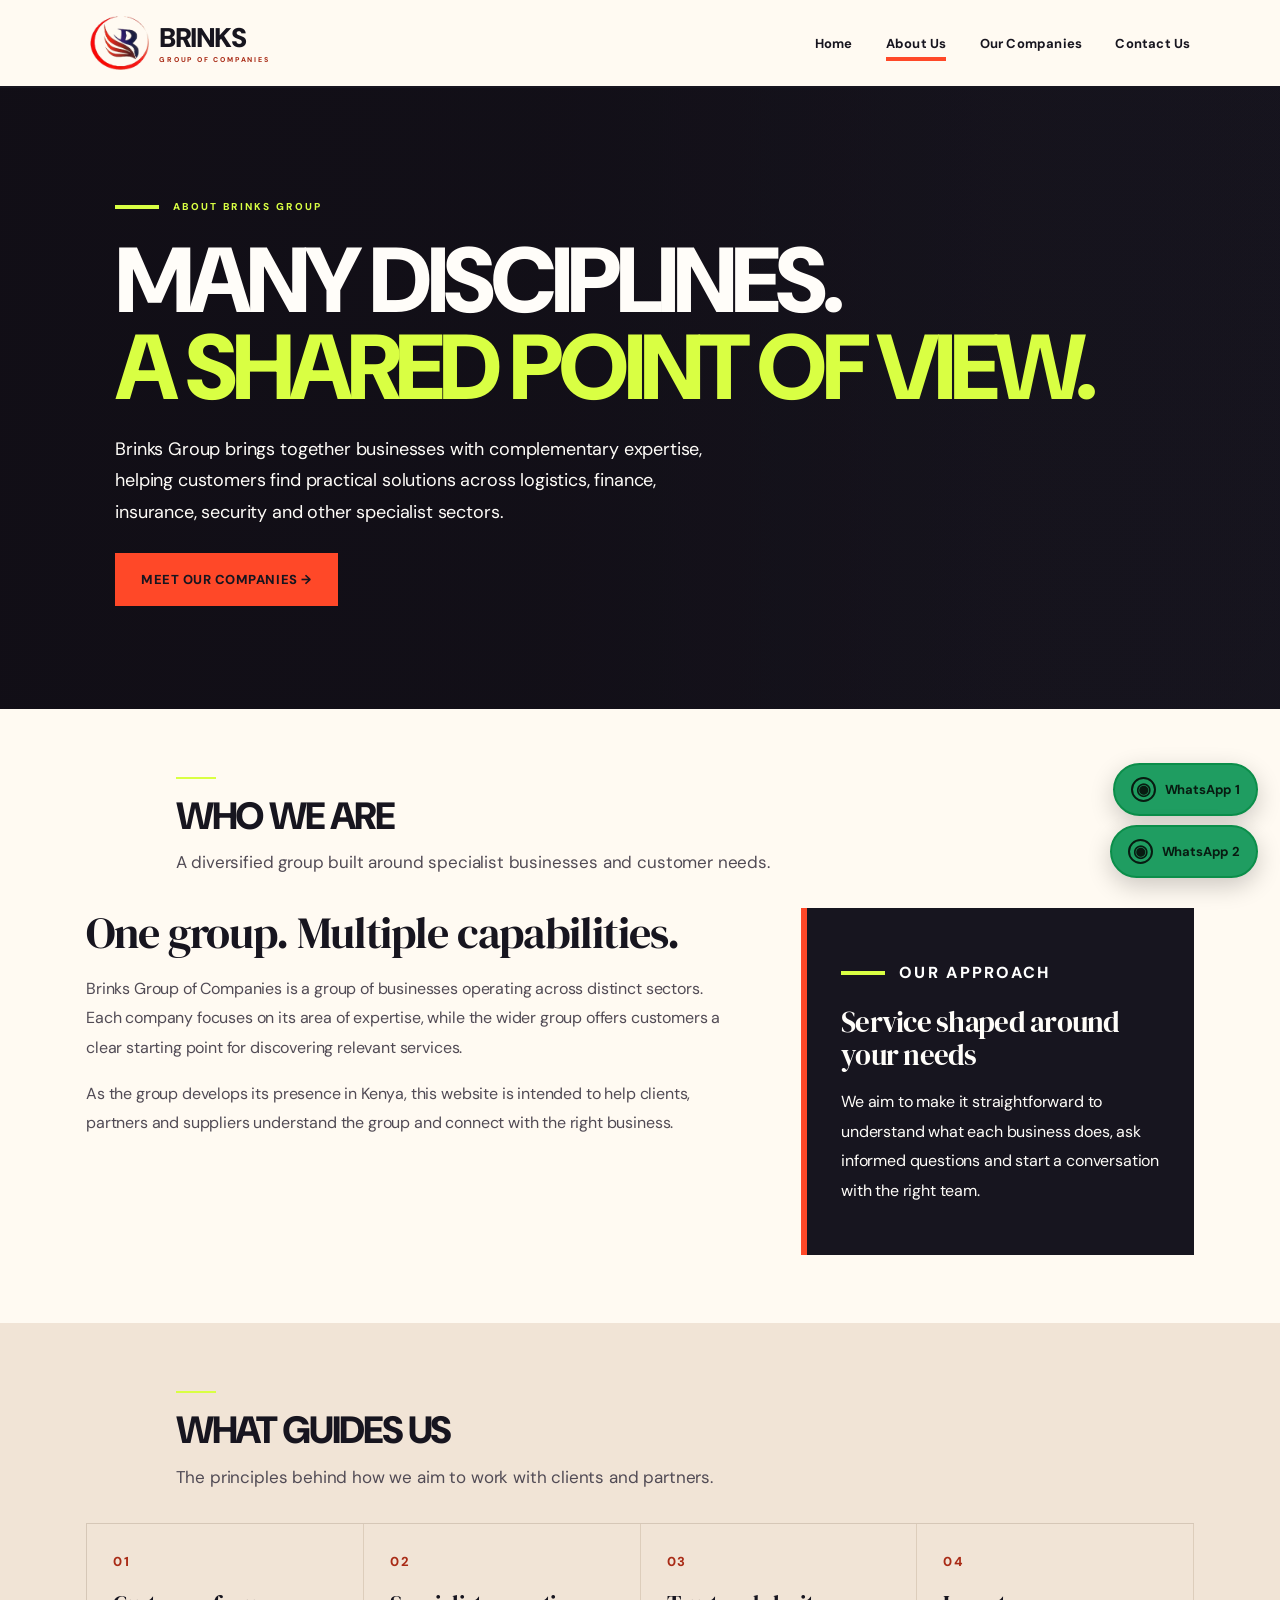
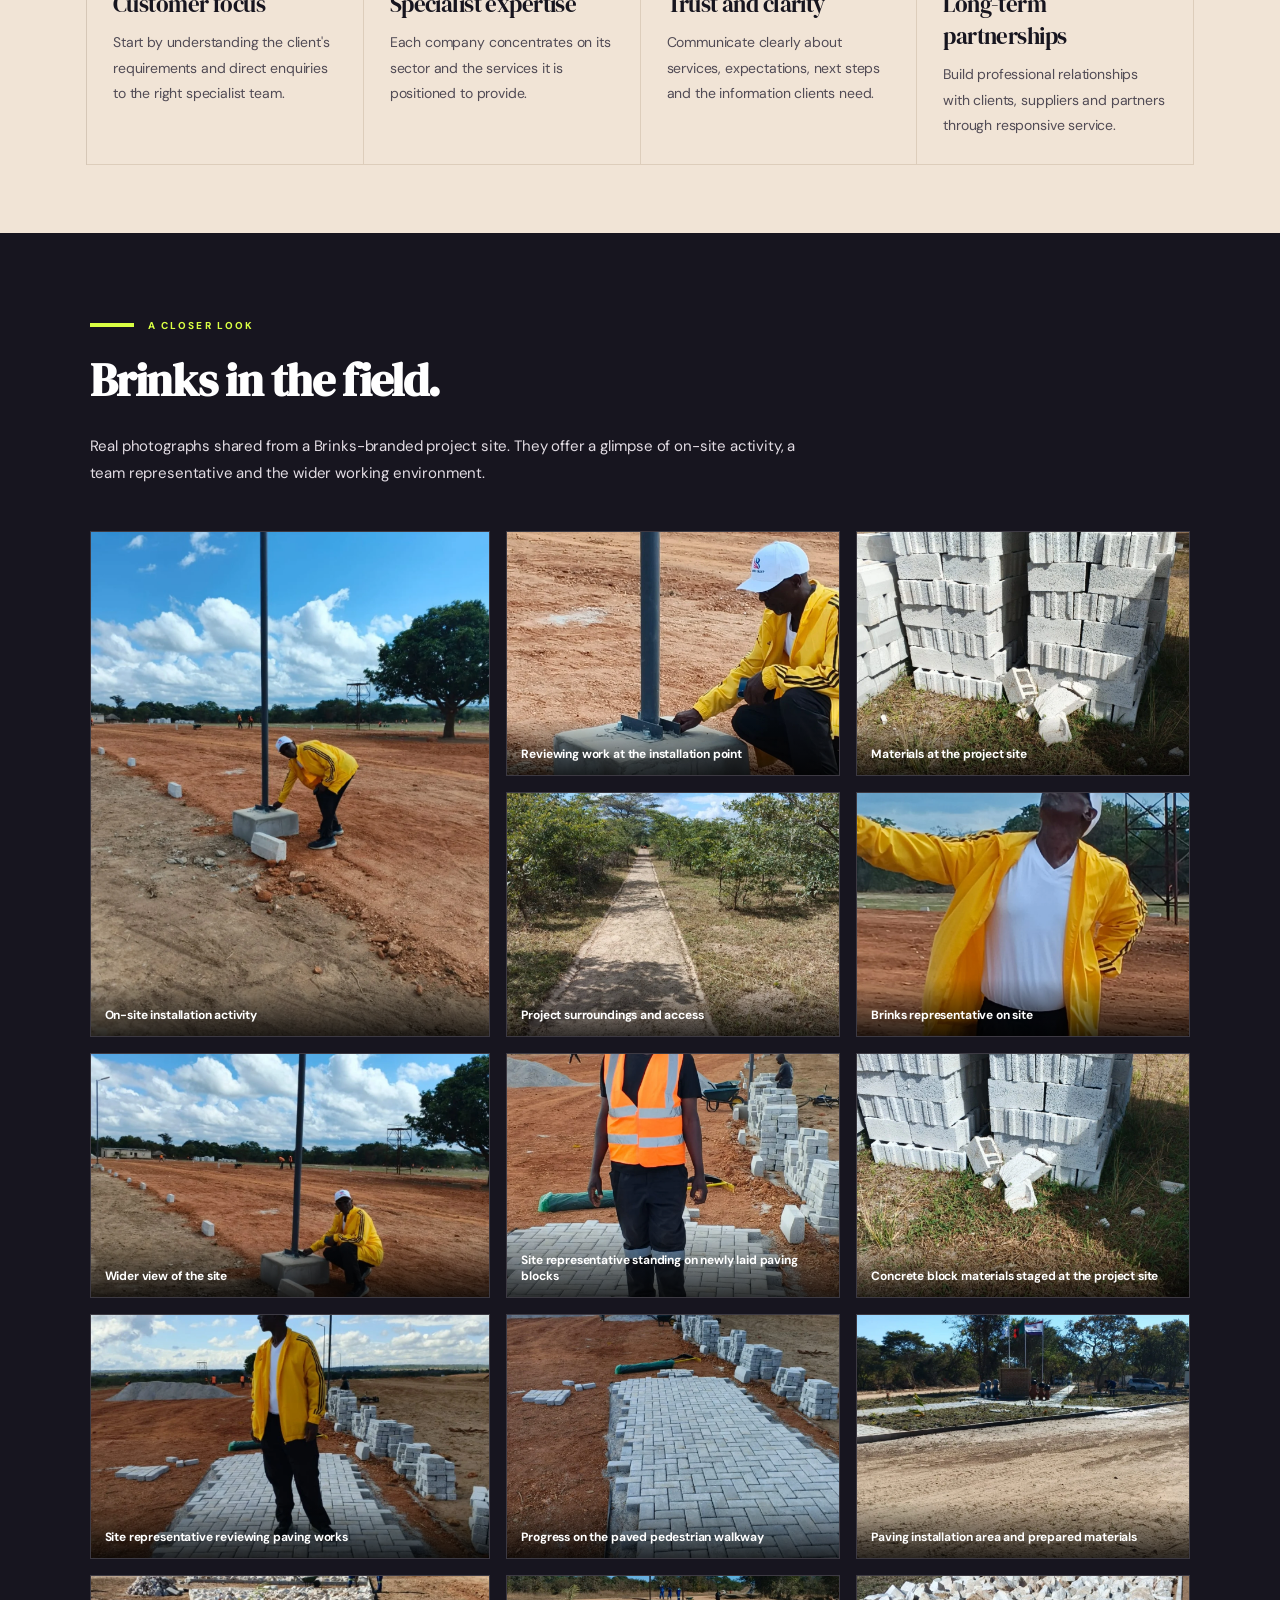
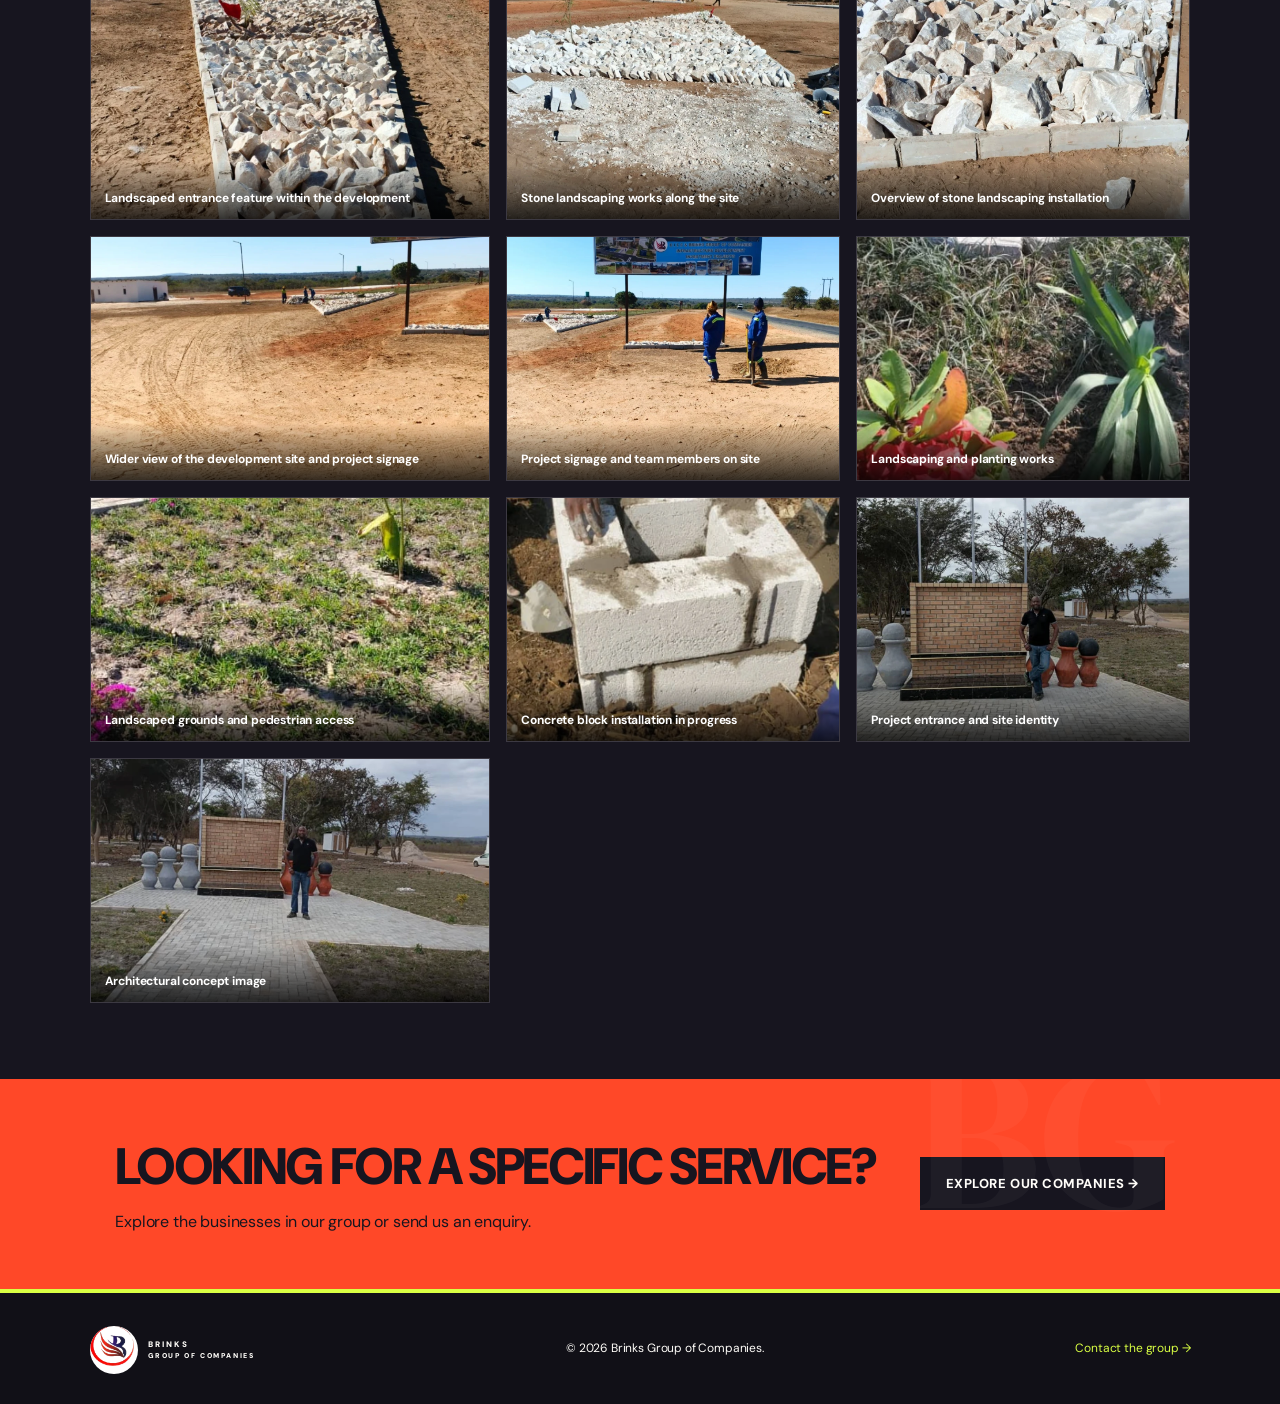
<file: about.html>
<!doctype html>
<html lang="en">
<head><meta charset="utf-8"><meta name="viewport" content="width=device-width,initial-scale=1"><meta name="description" content="Learn about Brinks Group of Companies, our diversified businesses and our commitment to practical, customer-focused service."><title>About Us | Brinks Group</title><link rel="preconnect" href="https://fonts.googleapis.com"><link rel="preconnect" href="https://fonts.gstatic.com" crossorigin><link href="https://fonts.googleapis.com/css2?family=DM+Sans:wght@400;500;600;700&family=DM+Serif+Display:ital@0;1&display=swap" rel="stylesheet"><link rel="icon" type="image/png" href="assets/brinks-logo.png"><link rel="stylesheet" href="styles.css"></head>
<body>
<header class="site-header"><a class="brand" href="index.html" aria-label="Brinks Group home"><img class="brand-logo" src="assets/brinks-logo.png" alt="Brinks Group logo"><span class="brand-copy"><span class="brand-main">BRINKS</span><span class="brand-sub">GROUP OF COMPANIES</span></span></a><button class="menu-toggle" aria-label="Open navigation" aria-expanded="false">☰</button><nav class="main-nav"><a href="index.html">Home</a><a class="active" href="about.html">About Us</a><a href="companies.html">Our Companies</a><a href="contact.html">Contact Us</a></nav></header>
<main class="page-main">
<section class="hero"><div class="hero-overlay"></div><div class="hero-content"><p class="eyebrow"><span></span> ABOUT BRINKS GROUP</p><h1>Many disciplines.<br><em>A shared point of view.</em></h1><p class="hero-copy">Brinks Group brings together businesses with complementary expertise, helping customers find practical solutions across logistics, finance, insurance, security and other specialist sectors.</p><a class="button" href="companies.html">Meet our companies →</a></div></section>
<section class="content-section"><div class="content-wrap"><div class="section-heading"><span class="gold-rule"></span><h2>Who we are</h2><p>A diversified group built around specialist businesses and customer needs.</p></div><div class="intro-grid"><div><h3>One group. Multiple capabilities.</h3><p>Brinks Group of Companies is a group of businesses operating across distinct sectors. Each company focuses on its area of expertise, while the wider group offers customers a clear starting point for discovering relevant services.</p><p>As the group develops its presence in Kenya, this website is intended to help clients, partners and suppliers understand the group and connect with the right business.</p></div><aside class="highlight-panel"><p class="eyebrow"><span></span> OUR APPROACH</p><h3>Service shaped around your needs</h3><p>We aim to make it straightforward to understand what each business does, ask informed questions and start a conversation with the right team.</p></aside></div></div></section>
<section class="content-section soft-section"><div class="content-wrap"><div class="section-heading"><span class="gold-rule"></span><h2>What guides us</h2><p>The principles behind how we aim to work with clients and partners.</p></div><div class="values-grid"><article class="value-card"><span class="value-number">01</span><h3>Customer focus</h3><p>Start by understanding the client's requirements and direct enquiries to the right specialist team.</p></article><article class="value-card"><span class="value-number">02</span><h3>Specialist expertise</h3><p>Each company concentrates on its sector and the services it is positioned to provide.</p></article><article class="value-card"><span class="value-number">03</span><h3>Trust and clarity</h3><p>Communicate clearly about services, expectations, next steps and the information clients need.</p></article><article class="value-card"><span class="value-number">04</span><h3>Long-term partnerships</h3><p>Build professional relationships with clients, suppliers and partners through responsive service.</p></article></div></div></section>

<section class="fieldwork-section fieldwork-about" id="field-work"><div class="fieldwork-inner"><div class="fieldwork-intro"><p class="eyebrow dark-eyebrow"><span></span> A CLOSER LOOK</p><h2>Brinks in the field.</h2><p>Real photographs shared from a Brinks-branded project site. They offer a glimpse of on-site activity, a team representative and the wider working environment.</p></div><div class="fieldwork-gallery"><figure class="fieldwork-tall"><img src="assets/field-work/site-installation-wide.webp" alt="Wide view of on-site installation activity" loading="lazy"><figcaption>On-site installation activity</figcaption></figure><figure><img src="assets/field-work/field-work-detail.webp" alt="Brinks representative reviewing an installation" loading="lazy"><figcaption>Reviewing work at the installation point</figcaption></figure><figure><img src="assets/field-work/materials-on-site.webp" alt="Stacked construction blocks at the project site" loading="lazy"><figcaption>Materials at the project site</figcaption></figure><figure><img src="assets/field-work/site-access-path.webp" alt="Access path through a tree-lined project area" loading="lazy"><figcaption>Project surroundings and access</figcaption></figure><figure><img src="assets/field-work/brinks-representative.webp" alt="Brinks representative at the project site" loading="lazy"><figcaption>Brinks representative on site</figcaption></figure><figure><img src="assets/field-work/project-overview.webp" alt="Wider view of the project area" loading="lazy"><figcaption>Wider view of the site</figcaption></figure><figure><img src="assets/field-work/paving-team-representative.webp" alt="Site representative standing on newly laid paving blocks" loading="lazy"><figcaption>Site representative standing on newly laid paving blocks</figcaption></figure><figure><img src="assets/field-work/block-materials-detail.webp" alt="Concrete block materials staged at the project site" loading="lazy"><figcaption>Concrete block materials staged at the project site</figcaption></figure><figure><img src="assets/field-work/paving-supervision.webp" alt="Site representative reviewing paving works" loading="lazy"><figcaption>Site representative reviewing paving works</figcaption></figure><figure><img src="assets/field-work/paved-walkway-progress.webp" alt="Progress on the paved pedestrian walkway" loading="lazy"><figcaption>Progress on the paved pedestrian walkway</figcaption></figure><figure><img src="assets/field-work/paving-installation-area.webp" alt="Paving installation area and prepared materials" loading="lazy"><figcaption>Paving installation area and prepared materials</figcaption></figure><figure><img src="assets/field-work/landscaped-entry-feature.webp" alt="Landscaped entrance feature within the development" loading="lazy"><figcaption>Landscaped entrance feature within the development</figcaption></figure><figure><img src="assets/field-work/stone-landscaping-detail.webp" alt="Stone landscaping works along the site" loading="lazy"><figcaption>Stone landscaping works along the site</figcaption></figure><figure><img src="assets/field-work/stone-landscaping-overview.webp" alt="Overview of stone landscaping installation" loading="lazy"><figcaption>Overview of stone landscaping installation</figcaption></figure><figure><img src="assets/field-work/development-site-overview.webp" alt="Wider view of the development site and project signage" loading="lazy"><figcaption>Wider view of the development site and project signage</figcaption></figure><figure><img src="assets/field-work/project-signage-and-team.webp" alt="Project signage and team members on site" loading="lazy"><figcaption>Project signage and team members on site</figcaption></figure>
<figure><img src="assets/field-work/landscaping-planting-detail.webp" alt="Planting and landscaped garden bed at the development" loading="lazy"><figcaption>Landscaping and planting works</figcaption></figure>
<figure><img src="assets/field-work/landscaped-grounds-progress.webp" alt="Landscaped grounds beside a paved pedestrian path" loading="lazy"><figcaption>Landscaped grounds and pedestrian access</figcaption></figure>
<figure><img src="assets/field-work/concrete-block-installation.webp" alt="Workers positioning concrete blocks during construction" loading="lazy"><figcaption>Concrete block installation in progress</figcaption></figure>
<figure><img src="assets/field-work/project-entrance-monument.webp" alt="Project entrance monument with flags and site representative" loading="lazy"><figcaption>Project entrance and site identity</figcaption></figure>
<figure><img src="assets/field-work/architectural-development-concept.webp" alt="Architectural concept rendering of a modern residential development" loading="lazy"><figcaption>Architectural concept image</figcaption></figure></div></div></section>
<section class="closing-band"><div><h2>Looking for a specific service?</h2><p>Explore the businesses in our group or send us an enquiry.</p></div><a class="button button-light" href="companies.html">Explore our companies →</a></section>
</main>
<footer class="site-footer"><a class="footer-brand" href="index.html"><span class="footer-logo-wrap"><img src="assets/brinks-logo.png" alt="" class="footer-logo"></span><span class="footer-brand-copy">BRINKS <span>GROUP OF COMPANIES</span></span></a><p>© <span id="year"></span> Brinks Group of Companies.</p><a href="contact.html">Contact the group →</a></footer><script src="script.js"></script><script src="contact-config.js"></script><script src="contact.js"></script></body></html>
</file>
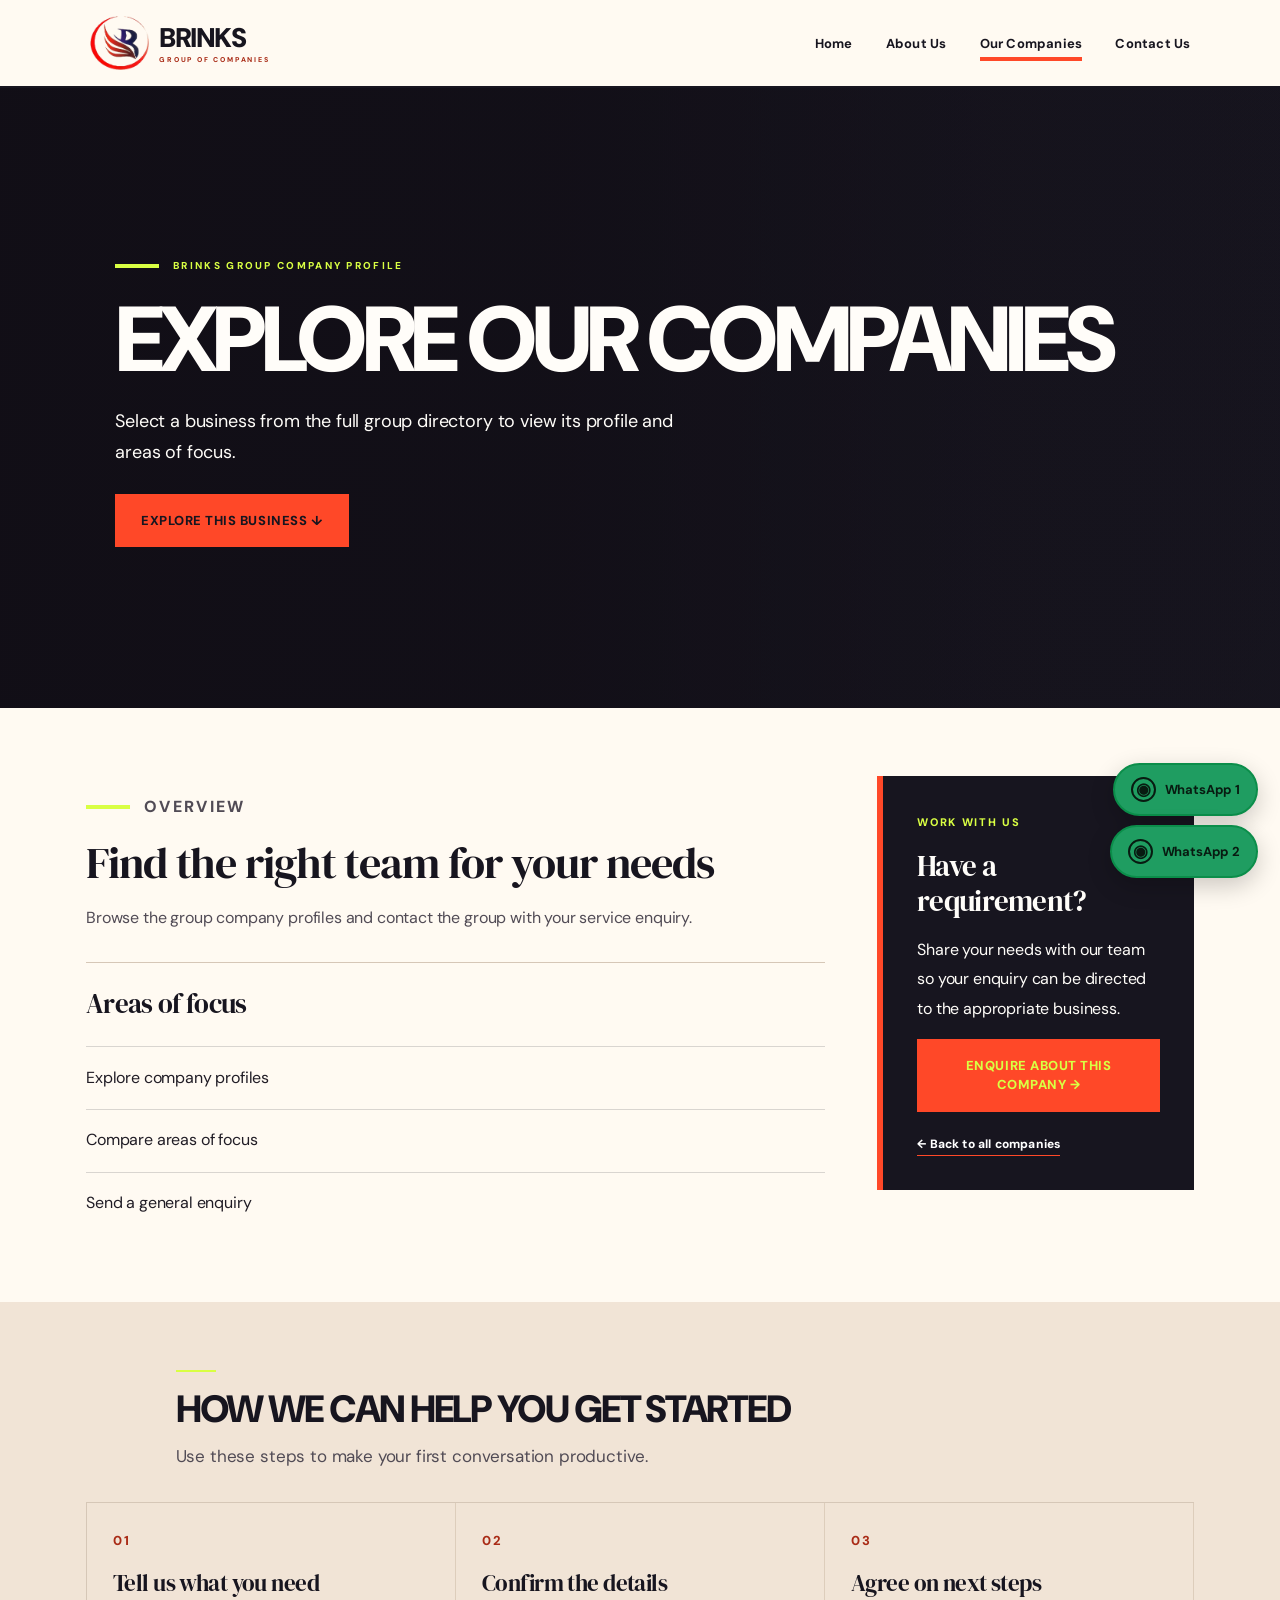
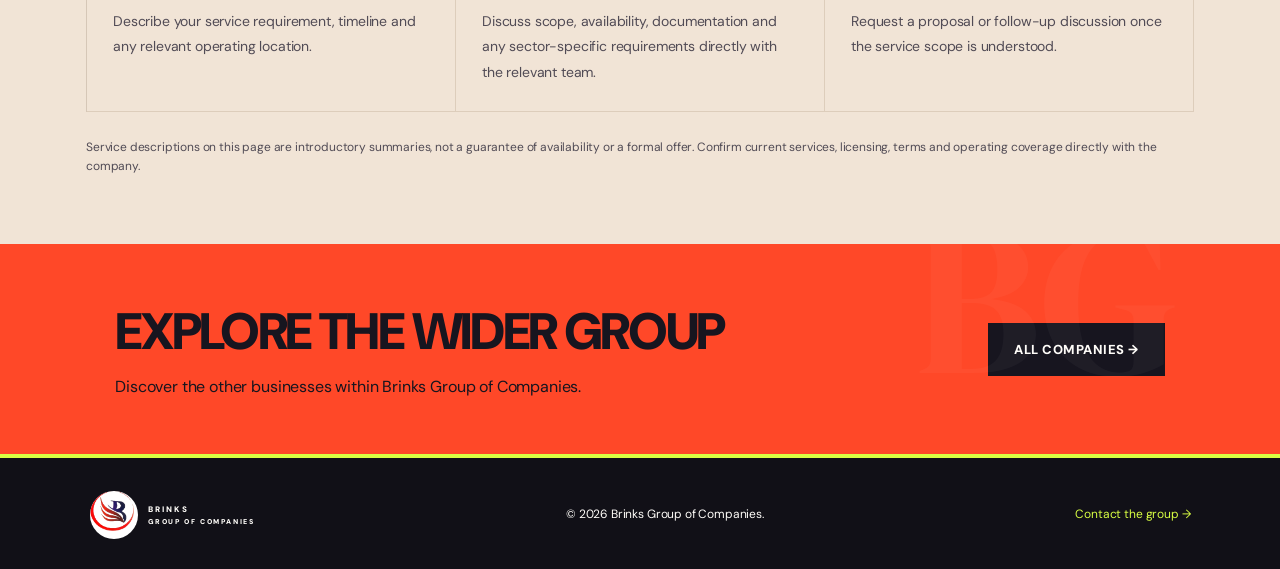
<file: company.html>
<!doctype html>
<html lang="en">
<head><meta charset="utf-8"><meta name="viewport" content="width=device-width,initial-scale=1"><meta name="description" content="Explore a Brinks Group company, its focus areas and how to make an enquiry."><title>Our Companies | Brinks Group</title><link rel="preconnect" href="https://fonts.googleapis.com"><link rel="preconnect" href="https://fonts.gstatic.com" crossorigin><link href="https://fonts.googleapis.com/css2?family=DM+Sans:wght@400;500;600;700&family=DM+Serif+Display:ital@0;1&display=swap" rel="stylesheet"><link rel="icon" type="image/png" href="assets/brinks-logo.png"><link rel="stylesheet" href="styles.css"></head>
<body>
<header class="site-header"><a class="brand" href="index.html" aria-label="Brinks Group home"><img class="brand-logo" src="assets/brinks-logo.png" alt="Brinks Group logo"><span class="brand-copy"><span class="brand-main">BRINKS</span><span class="brand-sub">GROUP OF COMPANIES</span></span></a><button class="menu-toggle" aria-label="Open navigation" aria-expanded="false">☰</button><nav class="main-nav"><a href="index.html">Home</a><a href="about.html">About Us</a><a class="active" href="companies.html">Our Companies</a><a href="contact.html">Contact Us</a></nav></header>
<main class="page-main">
<section class="hero company-hero"><div class="hero-overlay"></div><div class="hero-content"><p class="eyebrow"><span></span> BRINKS GROUP COMPANY PROFILE</p><h1 id="company-title">Our Companies</h1><p class="hero-copy" id="company-desc">Explore the businesses that make up Brinks Group.</p><a class="button" href="#company-details">Explore this business ↓</a></div></section>
<section class="content-section" id="company-details"><div class="content-wrap"><div class="company-detail-grid"><div><p class="eyebrow dark-eyebrow"><span></span> OVERVIEW</p><h2 id="detail-heading">Specialist services, connected by one group.</h2><p id="company-overview">Each Brinks Group company focuses on its area of expertise. Contact the group to discuss your requirements and confirm the services available for your market.</p><div class="company-services"><h3>Areas of focus</h3><ul id="service-list"><li>Client requirements and service enquiries</li></ul></div></div><aside class="company-side-panel"><span class="side-panel-label">WORK WITH US</span><h3>Have a requirement?</h3><p>Share your needs with our team so your enquiry can be directed to the appropriate business.</p><a class="button" id="contact-company" href="contact.html">Enquire about this company →</a><a class="text-link" href="companies.html">← Back to all companies</a></aside></div></div></section>
<section class="content-section fee-notice-section" id="membership-fee-notice" hidden><div class="content-wrap"><div class="fee-notice"><p class="eyebrow dark-eyebrow"><span></span> IMPORTANT CLIENT NOTICE</p><h2>Professional Consultancy &amp; Membership Fee</h2><p class="fee-intro">The non-refundable Professional Consultancy Fee is <strong>US$35,000</strong>. It is a one-off payment and also serves as the client's Membership Fee to Brinks Group of Companies (Brinks Africa).</p><p>The fee covers professional consultancy activities including research and due diligence, negotiation and procurement, transaction management, commission management, and risk management and compliance.</p><h3>Important payment conditions</h3><ul><li>The US$35,000 fee is non-refundable and payable once.</li><li>Payment confirmation is required before account activation and onboarding.</li><li>Shipping, transportation, commodities, insurance and other service charges are separate and invoiced independently.</li><li>Logistics service invoices are payable 100% upfront before the relevant services commence.</li></ul><p class="profile-disclaimer">Please review the applicable service agreement and seek clarification from Brinks Logistics &amp; Forwarding Limited before making any payment. This notice is a summary and does not replace the signed agreement.</p></div></div></section>

<section class="content-section current-company-projects" id="company-current-projects" hidden>
  <div class="content-wrap">
    <div class="section-heading">
      <span class="gold-rule"></span>
      <p class="eyebrow dark-eyebrow"><span></span> PROJECT UPDATE</p>
      <h2>Current Projects</h2>
      <p>Development activity and progress from projects associated with this company.</p>
    </div>
    <article class="featured-project">
      <div class="featured-project-copy">
        <span class="project-status">IN PROGRESS</span>
        <h3 id="current-project-title">Apex Medical University &amp; Green City</h3>
        <p class="project-location">Chongwe, Central Province, Zambia</p>
        <p id="current-project-description">Site development works including land preparation, access paving, landscaping and infrastructure improvements.</p>
      </div>
      <div class="project-video-grid" id="current-project-videos"></div>
    </article>
  </div>
</section>

<section class="content-section soft-section"><div class="content-wrap"><div class="section-heading"><span class="gold-rule"></span><h2>How we can help you get started</h2><p>Use these steps to make your first conversation productive.</p></div><div class="steps-grid"><article class="step-card"><span>01</span><h3>Tell us what you need</h3><p>Describe your service requirement, timeline and any relevant operating location.</p></article><article class="step-card"><span>02</span><h3>Confirm the details</h3><p>Discuss scope, availability, documentation and any sector-specific requirements directly with the relevant team.</p></article><article class="step-card"><span>03</span><h3>Agree on next steps</h3><p>Request a proposal or follow-up discussion once the service scope is understood.</p></article></div><p class="profile-disclaimer">Service descriptions on this page are introductory summaries, not a guarantee of availability or a formal offer. Confirm current services, licensing, terms and operating coverage directly with the company.</p></div></section>
<section class="closing-band"><div><h2>Explore the wider group</h2><p>Discover the other businesses within Brinks Group of Companies.</p></div><a class="button button-light" href="companies.html">All companies →</a></section>
</main>
<footer class="site-footer"><a class="footer-brand" href="index.html"><span class="footer-logo-wrap"><img src="assets/brinks-logo.png" alt="" class="footer-logo"></span><span class="footer-brand-copy">BRINKS <span>GROUP OF COMPANIES</span></span></a><p>© <span id="year"></span> Brinks Group of Companies.</p><a href="contact.html">Contact the group →</a></footer><script src="script.js"></script><script>
const companyData={
'logistics':{name:'Brinks Logistics & Forwarding Limited',tagline:'From origin to destination, with control at every step.',description:'Integrated freight forwarding, customs, transport and warehousing services.',overview:'Brinks Logistics & Forwarding describes itself as a freight-forwarding and logistics business connecting suppliers and buyers across Africa and international markets. Its published service offer covers customs clearance, transport, shipping, security and storage.',services:[['Customs final clearance','Support with final customs clearance processes for goods moving through the relevant border and port procedures.'],['Transport & logistics solutions','Transport coordination and logistics solutions to support the movement of goods through the supply chain.'],['Shipping, imports & exports','Shipping and forwarding support for import and export movements.'],['Security vaults & security escort','Security-related support for cargo and high-value movements, subject to confirmed operational arrangements.'],['Warehousing, storage & distribution','Storage and distribution support as part of wider cargo and logistics requirements.']],image:'https://images.unsplash.com/photo-1494412519320-aa613dfb7738?auto=format&fit=crop&w=2200&q=90'},
'air-cargo':{name:'Brinks Air Cargo Limited',tagline:'The right balance of speed, cost and care.',description:'Air cargo solutions for standard, priority and urgent shipments.',overview:'Brinks Air Cargo offers air-freight options designed to balance transit time and cost. The original profile describes support for a broad range of cargo, including automotive and high-tech products, machinery, electronics, pharmaceuticals, fine art, concert logistics, live animals, temperature-sensitive items and dangerous goods. Special cargo acceptance and regulatory requirements must be confirmed before booking.',services:[['Economy air freight','Consolidated air cargo using suitable airline hubs to achieve competitive rates for regular consignments and standard commodities. Door-to-door options described by the company include consolidation, pre- and on-carriage, and customs clearance.'],['Priority air freight','For time-sensitive shipments, using shorter routes and airline express services with space priority and shorter transit times.'],['Express air freight','For extremely urgent consignments, with immediate availability checks, fast customs clearance and next-flight-out arrangements where available.'],['Special cargo handling','Enquiries for automotive and high-tech goods, machinery, electronics, pharmaceuticals, fine art, live animals, temperature-sensitive cargo and dangerous goods, subject to airline and regulatory acceptance.'],['Customs and shipping documentation','Guidance on country-specific customs duties, goods movement certificates and certificates of origin. The original profile also refers to booking and transport documentation through the SPOT platform.']],image:'https://images.unsplash.com/photo-1436491865332-7a61a109cc05?auto=format&fit=crop&w=2200&q=90'},
'investments':{name:'Brinks Investments & Financing Limited',tagline:'Investment and financing conversations, grounded in your goals.',description:'Investment and financing enquiries for individuals, businesses and projects.',overview:'The original Investments & Financing page could not be retrieved in readable form during this update. To avoid publishing invented financial products, rates or eligibility claims, this profile currently provides a general enquiry introduction only. The original service list and descriptions should be inserted once the source page or company profile is available.',services:[['Investment enquiries','Discuss the nature, objectives and intended timeframe of an investment enquiry.'],['Financing enquiries','Outline the purpose, amount and expected timing of a financing requirement for assessment by the company.'],['Business and project discussions','Introduce a business or development project for an initial conversation about potential financing or investment pathways.'],['Documentation and next steps','Confirm applicable requirements, eligibility, terms, fees and documentation directly with the company before proceeding.']],image:'https://images.unsplash.com/photo-1460925895917-afdab827c52f?auto=format&fit=crop&w=2200&q=90',verification:'The original service catalogue is pending verification. These are enquiry categories, not confirmed financial products or offers.',projects:[{title:'Apex Medical University & Green City',location:'Chongwe, Central Province, Zambia',description:'Current development activity documented in the supplied footage, including site preparation, earthworks, access paving, landscaping and site improvements.',videos:[{file:'brinks-video-02.mp4',title:'Site preparation and earthworks'},{file:'brinks-video-03.mp4',title:'Paved walkways and site access'},{file:'brinks-video-04.mp4',title:'Paving and access works'},{file:'brinks-video-05.mp4',title:'On-site project activity'},{file:'brinks-video-06.mp4',title:'Landscaping and green spaces'},{file:'brinks-video-07.mp4',title:'Land clearing and preparation'},{file:'brinks-video-08.mp4',title:'Construction site operations'},{file:'brinks-video-09.mp4',title:'Earthmoving and machinery'}]}]},
'trucks':{name:'Brinks Trucks & Spares Limited',tagline:'The right truck. The right parts. Ready for the work ahead.',description:'FAW, Shacman, Sino and HOWO trucks, earthmoving equipment, spare parts and accessories.',overview:'The original company page states that Brinks Trucks and Spares is an authorised dealer and supplier of FAW, Shacman, Sino and HOWO trucks, earthmoving equipment, truck spares and accessories. It positions the business around heavy-duty vehicles, genuine parts and solutions tailored to customer operating requirements.',services:[['FAW, Shacman, Sino & HOWO trucks','Supply enquiries for the truck brands identified on the original company page. Confirm available models, specifications, stock, pricing and delivery timelines with the team.'],['Earthmoving equipment','Enquiries for earthmoving equipment to support construction, infrastructure and related operations. Confirm equipment types and availability.'],['Genuine truck spare parts & accessories','Sourcing of truck spares and accessories, including components for vehicle systems. Share make, model, year, part number and quantity to help identify the correct item.'],['Heavy-duty truck solutions','Vehicle options intended for demanding transport and logistics operations, with specifications matched to the intended use.'],['Tailored vehicle and movement solutions','Discuss operational requirements where a specialised vehicle configuration or movement solution may be needed. Any modifications and technical scope require confirmation.']],image:'https://images.unsplash.com/photo-1601584115197-04ecc0da31d7?auto=format&fit=crop&w=2200&q=90'},
'mining':{name:'Brinks Aust Mining & Refinery Limited',tagline:'Mining and refinery sector connections.',description:'Business enquiries across mining, mineral products and refinery-related opportunities.',overview:'The group identifies Brinks Aust Mining & Refinery as one of its specialist businesses and describes group-wide networks across the mineral products value chain. A dedicated readable company service page was not available during this update, so detailed operational capabilities are not assumed here.',services:[['Mining-sector enquiries','Introduce mining-related projects, requirements or potential partnerships for review.'],['Mineral products value-chain connections','Discuss supplier and buyer requirements and potential connections across the mineral products value chain.'],['Refinery-related enquiries','Submit refinery-sector business enquiries for confirmation by the company.'],['Project and partnership discussions','Share project location, commodity, scale, timeline and counterparties for an initial discussion.']],image:'https://images.unsplash.com/photo-1516937941344-00b4e0337589?auto=format&fit=crop&w=2200&q=90',verification:'Detailed services and operating capabilities require confirmation from the company.'},
'insurance':{name:'Brinks Insurance Brokers Limited',tagline:'A clearer conversation about risk and protection.',description:'Insurance brokerage enquiries for individuals and organisations.',overview:'The original Insurance Brokers page could not be retrieved in readable form because the site presented a verification screen. This profile therefore avoids naming specific policy classes, insurers, claims services or regulated activities that could not be verified. Contact the company to confirm its current brokerage services and authorisation.',services:[['Insurance needs assessment','Describe the people, property, assets or business activities for which you are seeking cover.'],['Business insurance enquiries','Discuss business protection requirements and ask the broker to confirm available classes of cover.'],['Personal insurance enquiries','Submit personal insurance questions for confirmation of the products and services currently offered.'],['Policy and renewal support','Enquire about policy documentation, renewals, exclusions and the process for obtaining a quotation.']],image:'https://images.unsplash.com/photo-1450101499163-c8848c66ca85?auto=format&fit=crop&w=2200&q=90',verification:'Specific insurance products, insurer relationships and regulatory status must be confirmed directly.'},
'security':{name:'Protects Brinks Security Limited',tagline:'Protection designed around people, assets and operations.',description:'Private security, security systems and investigation-related services.',overview:'The original page describes a broad security offer spanning private security activities, security-system activities and investigations. It specifically mentions vaults, cargo escort and tracking, with technology integration, surveillance, alarm systems, monitoring and tailored security strategies.',services:[['Private security services','Security personnel and protective services for client sites, people and operations. Confirm deployment scope, staffing and licensing.'],['Security systems','Security-system enquiries, including surveillance and alarm systems designed to support monitoring and response.'],['Vaults and secure storage','Enquiries about vault services and secure handling arrangements. Confirm facility, access and operating details directly.'],['Cargo escort and tracking','Security escort and tracking enquiries for cargo movements and supply-chain operations.'],['Investigation activities','Enquiries relating to investigation services, subject to applicable law, permissions and agreed scope.'],['Security risk assessment and tailored strategies','Work with the team to describe site-specific risks and develop an appropriate security approach.']],image:'https://images.unsplash.com/photo-1557597774-9d273605dfa9?auto=format&fit=crop&w=2200&q=90'},
'technologies':{name:'Brinks Technologies Limited',tagline:'Technology-led ideas and practical solutions.',description:'Technology and digital solutions enquiries.',overview:'Brinks Technologies Limited is listed as a member of Brinks Group of Companies. Specific products, platforms and delivery capabilities have not yet been supplied for publication; contact the team to discuss a requirement and confirm scope.',services:[['Technology enquiries','Share your organisation’s technology requirement, intended users and expected outcomes.'],['Digital solutions discussions','Discuss a proposed digital project and confirm available services, delivery scope and timelines.'],['Project and partnership enquiries','Introduce a technology project or partnership opportunity for review.']],image:'https://images.unsplash.com/photo-1518770660439-4636190af475?auto=format&fit=crop&w=2200&q=90',verification:'Detailed service descriptions and operating capabilities are pending confirmation.'},
'petroleum':{name:'Brinks Petroleum Energies Limited',tagline:'Energy-sector business and project enquiries.',description:'Petroleum and energy-sector business enquiries.',overview:'Brinks Petroleum Energies Limited is listed as a member of Brinks Group of Companies. Specific products, licences, supply arrangements and operating territories have not yet been supplied for publication; contact the team to confirm the scope of any proposed engagement.',services:[['Petroleum-sector enquiries','Share the nature, location and scale of your petroleum-related requirement for review.'],['Energy project discussions','Introduce an energy-sector project or potential partnership for initial discussion.'],['Supply and commercial enquiries','Discuss proposed supply or commercial requirements and confirm applicable terms directly with the company.']],image:'https://images.unsplash.com/photo-1516937941344-00b4e0337589?auto=format&fit=crop&w=2200&q=90',verification:'Product scope, licences, supply arrangements and operating capabilities require confirmation before publication.'},
'dicc':{name:'Direct Initiative Credit Consultancy Limited',tagline:'Backing ideas that contribute to development.',description:'The parent company of Brinks Group, focused on credit, insurance consultancy and development investment.',overview:'The original DICC page describes Direct Initiative Credit Consultancy Limited as a financial credit and insurance consultancy and development investment company. Its stated focus sectors are mining, agriculture, renewable energy, tourism and infrastructure development. DICC is identified as the parent company of the Brinks Group.',services:[['Financial credit consultancy','Credit-related consultancy enquiries and discussions about financing needs.'],['Insurance consultancy','Insurance consultancy enquiries; scope and authorisation should be confirmed directly.'],['Development investment','Investment and development project discussions in the sectors identified by DICC.'],['Mining','Project and investment enquiries relating to mining and mineral development.'],['Agriculture','Development and investment enquiries in agriculture.'],['Renewable energy','Project and investment enquiries in renewable energy.'],['Tourism','Development and investment enquiries in tourism.'],['Infrastructure development','Project and investment enquiries in infrastructure development.']],image:'https://images.unsplash.com/photo-1554224155-6726b3ff858f?auto=format&fit=crop&w=2200&q=90'}
};
const key=new URLSearchParams(location.search).get('company');const data=companyData[key];if(data){if(key==='logistics'){const fee=document.querySelector('#membership-fee-notice');if(fee)fee.hidden=false;}document.title=data.name+' | Brinks Group';document.querySelector('#company-title').textContent=data.name;document.querySelector('#company-desc').textContent=data.description;document.querySelector('.company-hero').style.backgroundImage=`url('${data.image}')`;document.querySelector('#detail-heading').textContent=data.tagline;document.querySelector('#company-overview').textContent=data.overview;const list=document.querySelector('#service-list');list.replaceChildren();data.services.forEach(service=>{const li=document.createElement('li');if(Array.isArray(service)){const title=document.createElement('strong');title.textContent=service[0];const desc=document.createElement('p');desc.textContent=service[1];li.append(title,desc);}else{li.textContent=service;}list.appendChild(li)});
if(key==='investments' && data.projects && data.projects.length){
  const projectSection=document.querySelector('#company-current-projects');
  const project=data.projects[0];
  projectSection.hidden=false;
  document.querySelector('#current-project-title').textContent=project.title;
  document.querySelector('.project-location').textContent=project.location;
  document.querySelector('#current-project-description').textContent=project.description;
  const videoGrid=document.querySelector('#current-project-videos');
  project.videos.forEach((video,i)=>{
    const card=document.createElement('article');
    card.className='project-video-card';
    const player=document.createElement('video');
    player.controls=true; player.playsInline=true; player.preload='metadata';
    player.setAttribute('aria-label',video.title);
    const source=document.createElement('source');
    source.src='assets/videos/'+video.file; source.type='video/mp4';
    player.appendChild(source);
    const caption=document.createElement('div'); caption.className='project-video-caption';
    const heading=document.createElement('h4'); heading.textContent=video.title;
    const number=document.createElement('span'); number.textContent='PROJECT FOOTAGE '+String(i+1).padStart(2,'0');
    caption.append(number,heading); card.append(player,caption); videoGrid.appendChild(card);
  });
}
if(data.verification){const note=document.createElement('p');note.className='profile-disclaimer';note.textContent=data.verification;list.parentElement.appendChild(note);}document.querySelector('#contact-company').href='contact.html?company='+encodeURIComponent(key);document.querySelector('#contact-company').textContent='Enquire about '+data.name+' →';}else{document.querySelector('#company-title').textContent='Explore our companies';document.querySelector('#company-desc').textContent='Select a business from the full group directory to view its profile and areas of focus.';document.querySelector('#detail-heading').textContent='Find the right team for your needs';document.querySelector('#company-overview').textContent='Browse the group company profiles and contact the group with your service enquiry.';document.querySelector('#service-list').innerHTML='<li>Explore company profiles</li><li>Compare areas of focus</li><li>Send a general enquiry</li>';}
</script><script src="contact-config.js"></script><script src="contact.js"></script></body></html>
</file>
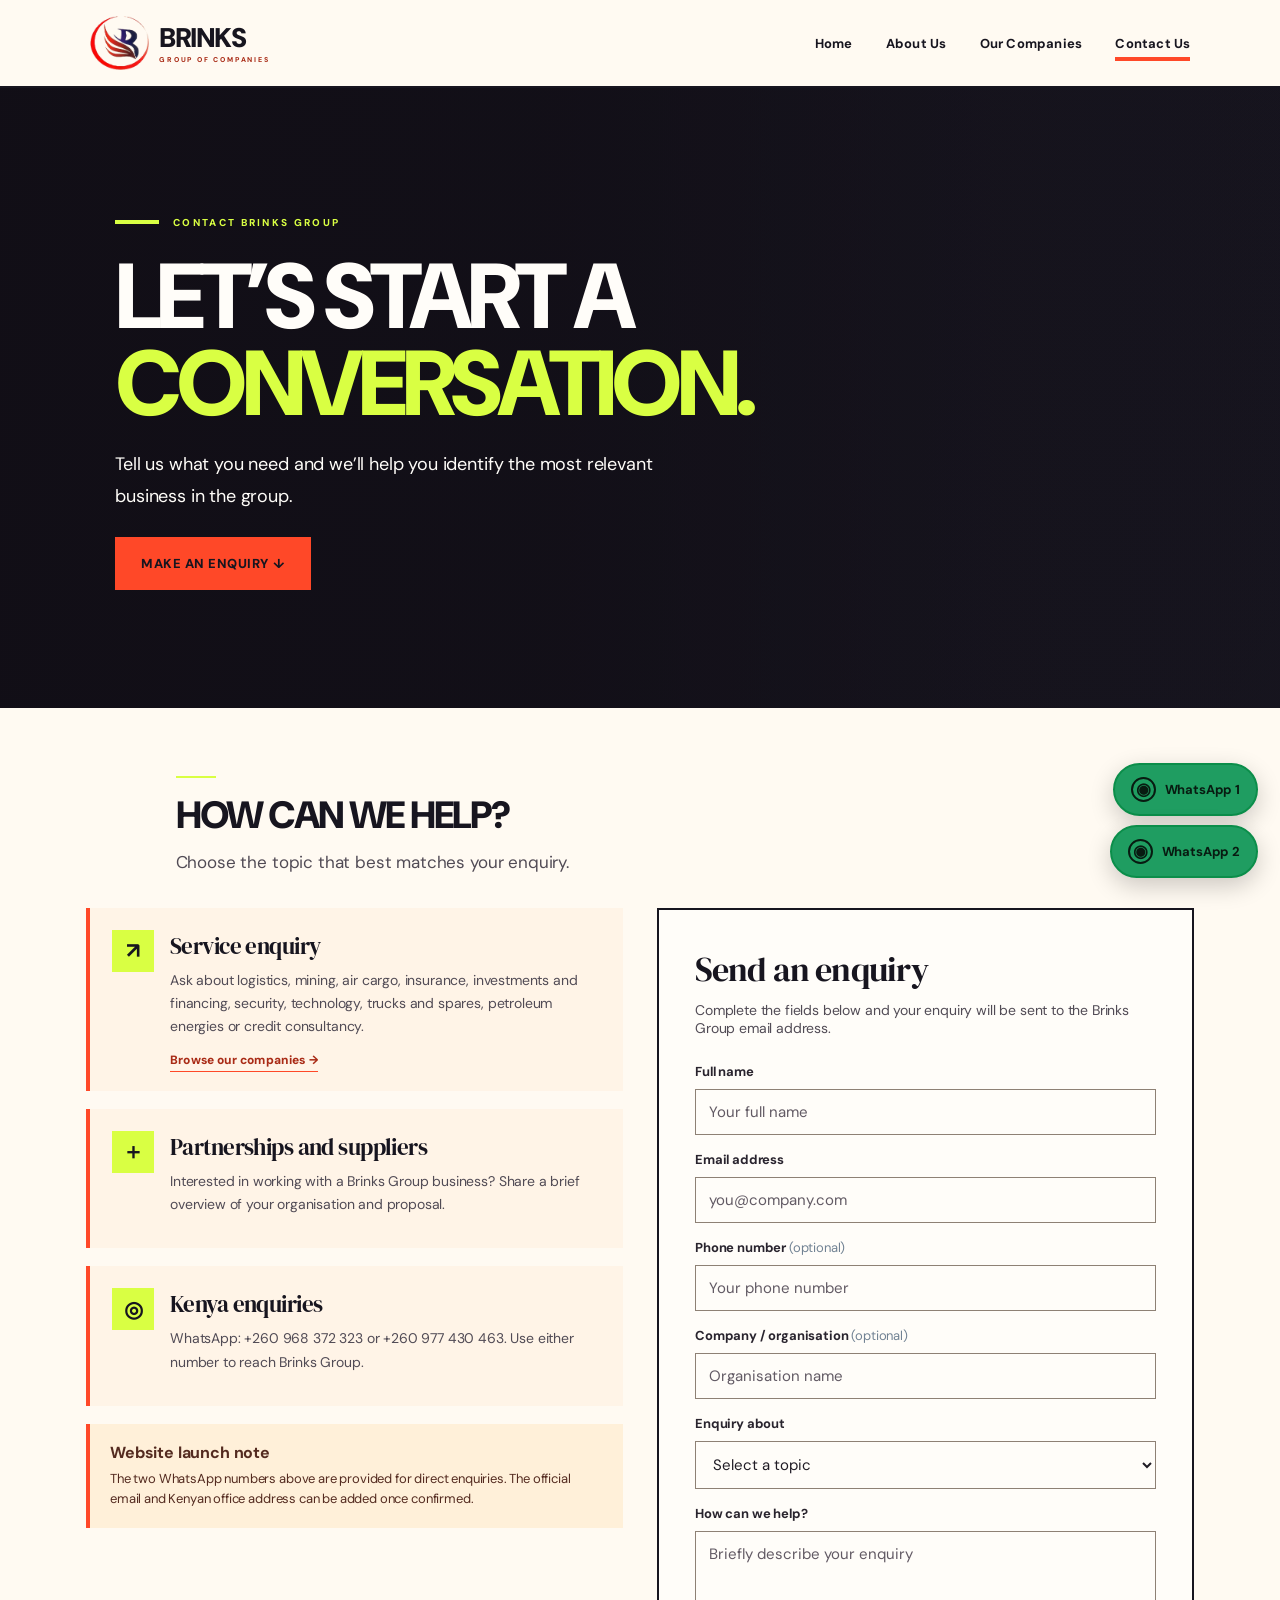
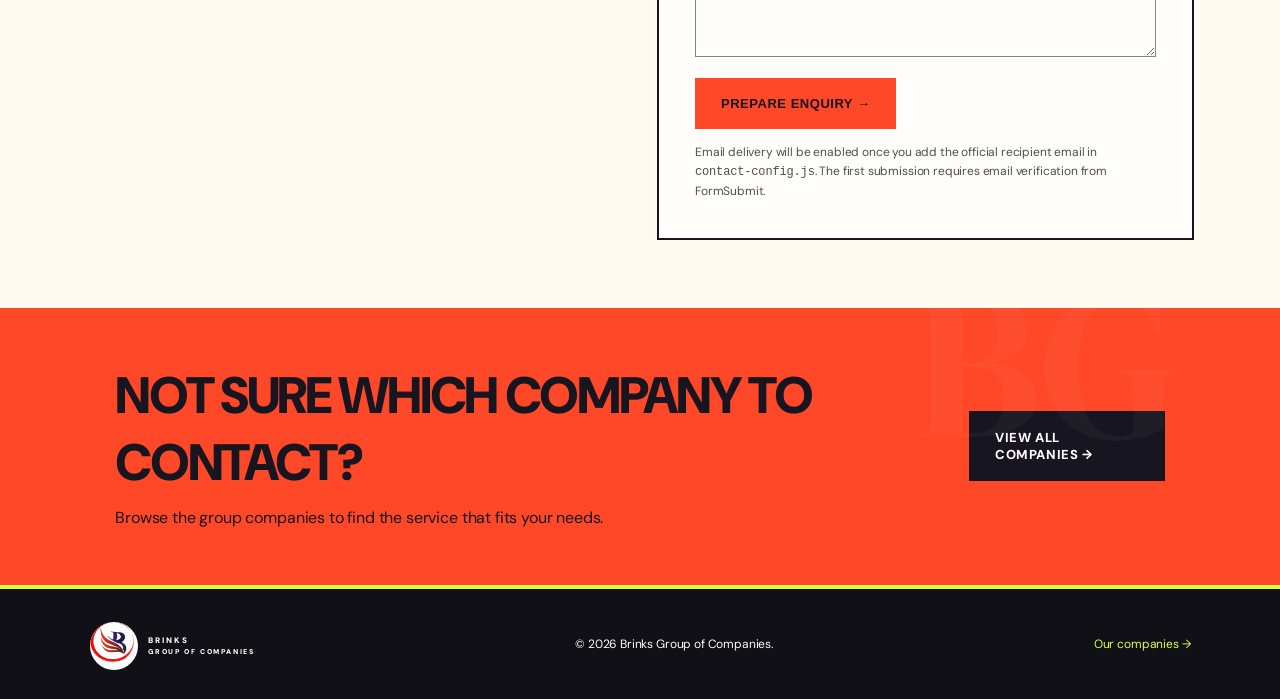
<file: contact.html>
<!doctype html>
<html lang="en">
<head><meta charset="utf-8"><meta name="viewport" content="width=device-width,initial-scale=1"><meta name="description" content="Contact Brinks Group of Companies to enquire about services, partnerships and business opportunities."><title>Contact Us | Brinks Group</title><link rel="preconnect" href="https://fonts.googleapis.com"><link rel="preconnect" href="https://fonts.gstatic.com" crossorigin><link href="https://fonts.googleapis.com/css2?family=DM+Sans:wght@400;500;600;700&family=DM+Serif+Display:ital@0;1&display=swap" rel="stylesheet"><link rel="icon" type="image/png" href="assets/brinks-logo.png"><link rel="stylesheet" href="styles.css"></head>
<body>
<header class="site-header"><a class="brand" href="index.html" aria-label="Brinks Group home"><img class="brand-logo" src="assets/brinks-logo.png" alt="Brinks Group logo"><span class="brand-copy"><span class="brand-main">BRINKS</span><span class="brand-sub">GROUP OF COMPANIES</span></span></a><button class="menu-toggle" aria-label="Open navigation" aria-expanded="false">☰</button><nav class="main-nav"><a href="index.html">Home</a><a href="about.html">About Us</a><a href="companies.html">Our Companies</a><a class="active" href="contact.html">Contact Us</a></nav></header>
<main class="page-main">
<section class="hero contact-hero"><div class="hero-overlay"></div><div class="hero-content"><p class="eyebrow"><span></span> CONTACT BRINKS GROUP</p><h1>Let’s start a <em>conversation.</em></h1><p class="hero-copy">Tell us what you need and we’ll help you identify the most relevant business in the group.</p><a class="button" href="#enquiry">Make an enquiry ↓</a></div></section>
<section class="content-section" id="enquiry"><div class="content-wrap"><div class="section-heading"><span class="gold-rule"></span><h2>How can we help?</h2><p>Choose the topic that best matches your enquiry.</p></div><div class="contact-layout"><div class="contact-options"><article class="contact-option"><div class="contact-icon">↗</div><div><h3>Service enquiry</h3><p>Ask about logistics, mining, air cargo, insurance, investments and financing, security, technology, trucks and spares, petroleum energies or credit consultancy.</p><a href="companies.html">Browse our companies →</a></div></article><article class="contact-option"><div class="contact-icon">＋</div><div><h3>Partnerships and suppliers</h3><p>Interested in working with a Brinks Group business? Share a brief overview of your organisation and proposal.</p></div></article><article class="contact-option"><div class="contact-icon">◎</div><div><h3>Kenya enquiries</h3><p>WhatsApp: +260 968 372 323 or +260 977 430 463. Use either number to reach Brinks Group.</p></div></article><div class="notice"><strong>Website launch note</strong><p>The two WhatsApp numbers above are provided for direct enquiries. The official email and Kenyan office address can be added once confirmed.</p></div></div>
<form class="enquiry-form" id="enquiry-form" method="POST">
<input type="hidden" name="_subject" value="New Brinks Group website enquiry">
<input type="hidden" name="_template" value="table">
<input type="hidden" name="_captcha" value="true"><h3>Send an enquiry</h3><p class="form-intro">Complete the fields below and your enquiry will be sent to the Brinks Group email address.</p><label for="full-name">Full name</label><input id="full-name" name="name" autocomplete="name" required placeholder="Your full name"><label for="email">Email address</label><input id="email" name="email" type="email" autocomplete="email" required placeholder="you@company.com"><label for="phone">Phone number <span>(optional)</span></label><input id="phone" name="phone" type="tel" autocomplete="tel" placeholder="Your phone number"><label for="organisation">Company / organisation <span>(optional)</span></label><input id="organisation" name="organisation" autocomplete="organization" placeholder="Organisation name"><label for="topic">Enquiry about</label><select id="topic" name="topic" required><option value="">Select a topic</option><option>Logistics & forwarding</option><option>Petroleum energies</option><option>Technology</option><option>Air cargo</option><option>Investments & financing</option><option>Trucks & spares</option><option>Mining & refinery</option><option>Insurance</option><option>Security</option><option>Credit consultancy</option><option>Partnership / supplier enquiry</option><option>General enquiry</option></select><label for="message">How can we help?</label><textarea id="message" name="message" rows="5" required placeholder="Briefly describe your enquiry"></textarea><button class="button form-submit" type="submit">Prepare enquiry →</button><p class="form-note" id="form-note" role="status">Email delivery will be enabled once you add the official recipient email in <code>contact-config.js</code>. The first submission requires email verification from FormSubmit.</p></form></div></div></section>
<section class="closing-band"><div><h2>Not sure which company to contact?</h2><p>Browse the group companies to find the service that fits your needs.</p></div><a class="button button-light" href="companies.html">View all companies →</a></section>
</main>
<footer class="site-footer"><a class="footer-brand" href="index.html"><span class="footer-logo-wrap"><img src="assets/brinks-logo.png" alt="" class="footer-logo"></span><span class="footer-brand-copy">BRINKS <span>GROUP OF COMPANIES</span></span></a><p>© <span id="year"></span> Brinks Group of Companies.</p><a href="companies.html">Our companies →</a></footer><script src="script.js"></script><script src="contact-config.js"></script><script src="contact.js"></script></body></html>
</file>
<file: styles.css>
:root{--navy:#082b4b;--navy2:#061f38;--gold:#e4ad3f;--ink:#142f49;--muted:#627386;--paper:#f6f8fa;--white:#fff;--shadow:0 10px 28px rgba(8,43,75,.12)}
*{box-sizing:border-box}html{scroll-behavior:smooth}body{margin:0;font-family:Inter,Arial,Helvetica,sans-serif;color:var(--ink);background:var(--paper)}a{color:inherit}.site-header{height:82px;background:#fff;display:flex;align-items:center;justify-content:space-between;padding:0 clamp(22px,7vw,112px);position:relative;z-index:5;box-shadow:0 2px 12px #082b4b0d}.brand{text-decoration:none;display:flex;flex-direction:column;line-height:1}.brand-main{font-family:Georgia,serif;font-size:35px;letter-spacing:2px;font-weight:700;color:var(--navy)}.brand-sub{font-size:10px;letter-spacing:3px;margin-top:4px;color:var(--navy);font-weight:700}.main-nav{display:flex;gap:36px;align-items:center}.main-nav a{text-decoration:none;font-size:14px;font-weight:600;padding:12px 0;position:relative}.main-nav a:hover,.main-nav a.active{color:var(--navy)}.main-nav a.active:after{content:"";position:absolute;bottom:3px;left:0;right:0;height:3px;background:var(--gold)}.menu-toggle{display:none;background:none;border:0;font-size:25px;color:var(--navy)}
.hero{min-height:420px;position:relative;display:flex;align-items:center;background:#0a2c49 url('https://images.unsplash.com/photo-1494412519320-aa613dfb7738?auto=format&fit=crop&w=2200&q=90') center 54%/cover no-repeat;color:white;isolation:isolate}.hero:before{content:"";position:absolute;inset:0;background:linear-gradient(90deg,rgba(4,31,55,.16),rgba(5,36,63,.05));z-index:-2}.hero-overlay{position:absolute;inset:0;background:linear-gradient(90deg,rgba(4,31,55,.97) 0%,rgba(5,36,63,.88) 38%,rgba(5,36,63,.28) 72%,rgba(5,36,63,.12) 100%);z-index:-1}.hero-content{width:min(100%,1400px);padding:58px clamp(24px,8.7vw,140px);margin:auto}.eyebrow{display:flex;align-items:center;gap:14px;font-size:12px;letter-spacing:1.7px;font-weight:700}.eyebrow span,.gold-rule{display:inline-block;width:34px;height:3px;background:var(--gold)}h1{font-family:Georgia,'Times New Roman',serif;font-size:clamp(36px,4.1vw,60px);line-height:1.08;max-width:740px;margin:22px 0 18px;letter-spacing:-1.4px}h1 em{font-style:normal;color:var(--gold)}.hero-copy{max-width:560px;font-size:16px;line-height:1.7;color:#e3eaf1;margin:0 0 25px}.button{display:inline-flex;align-items:center;gap:16px;background:var(--gold);color:var(--navy2);text-decoration:none;padding:14px 22px;border-radius:3px;font-weight:700;font-size:14px;transition:transform .2s,background .2s}.button:hover{transform:translateY(-2px);background:#f0bd58}.companies-section{padding:38px 0 34px;overflow:hidden}.section-heading{text-align:center;padding:0 20px 25px}.section-heading .gold-rule{display:block;margin:0 auto 12px;width:48px}.section-heading h2{font-family:Georgia,serif;font-size:36px;margin:0 0 8px;color:var(--navy)}.section-heading p{margin:0;color:#38536d;font-size:17px}.carousel{position:relative;padding:0 clamp(45px,5.3vw,85px)}.carousel-viewport{overflow:hidden}.carousel-track{display:flex;gap:18px;align-items:stretch;transition:transform .45s ease;will-change:transform}.company-card{flex:0 0 calc((100% - 54px)/4);min-width:0;background:#fff;border-radius:8px;overflow:hidden;box-shadow:var(--shadow);border:1px solid #e9eef2;display:flex;flex-direction:column}.company-card img{width:100%;height:180px;object-fit:cover;object-position:center;display:block;background:#dce5ec;image-rendering:auto}.company-card{transition:transform .22s ease,box-shadow .22s ease}.company-card:hover{transform:translateY(-3px);box-shadow:0 14px 34px rgba(8,43,75,.16)}.card-body{padding:15px 17px 18px;display:flex;flex-direction:column;flex:1}.card-body h3{font-family:Georgia,serif;font-size:19px;line-height:1.2;color:var(--navy);margin:0 0 8px}.card-body p{font-size:14px;line-height:1.5;color:var(--muted);margin:0 0 14px;flex:1}.card-body a{align-self:flex-start;text-decoration:none;color:#a85e00;font-size:14px;font-weight:700;border-bottom:1px solid var(--gold);padding-bottom:4px}.card-body a span{padding-left:5px}.carousel-arrow{position:absolute;z-index:2;top:43%;transform:translateY(-50%);width:44px;height:44px;border-radius:50%;border:1px solid #e8edf2;background:#fff;color:var(--navy);box-shadow:0 4px 16px #082b4b1c;font-size:30px;line-height:1;cursor:pointer;display:grid;place-items:center}.carousel-arrow:hover{background:var(--navy);color:#fff}.carousel-arrow.prev{left:20px}.carousel-arrow.next{right:20px}.carousel-footer{text-align:center;padding-top:22px}.carousel-controls{display:flex;align-items:center;justify-content:center;gap:18px}.carousel-dots{display:flex;justify-content:center;gap:10px}.carousel-dots button{width:10px;height:10px;border:0;padding:0;border-radius:50%;background:#cbd4dc;cursor:pointer}.carousel-dots button[aria-current=true]{background:var(--gold);transform:scale(1.15)}.carousel-pause{border:1px solid #d5dde5;background:#fff;color:var(--navy);border-radius:20px;padding:6px 12px;font:600 12px Arial,sans-serif;cursor:pointer}.carousel-pause:hover,.carousel-pause:focus-visible{background:var(--navy);color:#fff}.carousel-hint{font-size:12px;color:#7a8998;margin:13px 0 0}.closing-band{background:var(--navy);color:#fff;display:flex;align-items:center;justify-content:space-between;gap:25px;padding:35px clamp(24px,8.7vw,140px)}.closing-band h2{font-family:Georgia,serif;font-size:27px;margin:0 0 8px}.closing-band p{margin:0;color:#d4e0e9}.button-light{background:#fff;color:var(--navy)}.site-footer{padding:24px clamp(24px,7vw,112px);display:flex;align-items:center;justify-content:space-between;gap:20px;background:#061c31;color:#c5d1dc;font-size:12px}.site-footer a{text-decoration:none}.footer-brand{font-family:Georgia,serif;font-size:20px;color:#fff;font-weight:700;letter-spacing:1px}.footer-brand span{display:block;font-family:Arial,sans-serif;font-size:8px;letter-spacing:2px;margin-top:3px}.site-footer p{margin:0}
@media(max-width:1100px){.company-card{flex-basis:calc((100% - 18px)/2)}.company-card img{height:180px}.hero{min-height:400px}.main-nav{gap:23px}}
@media(max-width:700px){.site-header{height:72px;padding:0 20px}.brand-main{font-size:29px}.brand-sub{font-size:8px;letter-spacing:2.5px}.menu-toggle{display:block}.main-nav{display:none;position:absolute;top:72px;left:0;right:0;background:#fff;padding:12px 22px 20px;box-shadow:0 10px 18px #082b4b20;flex-direction:column;align-items:stretch;gap:3px}.main-nav.open{display:flex}.main-nav a{padding:12px 0}.hero{min-height:440px;background-position:58% center}.hero-content{padding:42px 24px}.hero-overlay{background:linear-gradient(90deg,rgba(4,31,55,.96),rgba(5,36,63,.76))}h1{font-size:clamp(34px,10vw,47px)}.hero-copy{font-size:15px}.companies-section{padding-top:32px}.section-heading h2{font-size:31px}.section-heading p{font-size:15px}.carousel{padding:0 42px}.company-card{flex-basis:100%}.company-card img{height:190px}.carousel-arrow{width:36px;height:36px;font-size:25px}.carousel-arrow.prev{left:5px}.carousel-arrow.next{right:5px}.closing-band{align-items:flex-start;flex-direction:column;padding:30px 24px}.closing-band h2{font-size:24px}.site-footer{flex-direction:column;align-items:flex-start;padding:24px}.carousel-hint{padding:0 15px}}
@media(prefers-reduced-motion:reduce){*,*:before,*:after{scroll-behavior:auto!important;transition:none!important;animation:none!important}}

/* Consistent, responsive cards on the all-companies page. */
.companies-grid{display:grid;grid-template-columns:repeat(auto-fit,minmax(min(100%,260px),1fr));gap:20px;padding:0 clamp(22px,7vw,110px) 52px}
.companies-grid .company-card{min-height:170px}
.companies-grid .card-body{padding:22px}

/* Shared page structure: keep the footer at the bottom on short pages. */
html{min-height:100%;scroll-padding-top:24px}
body{min-height:100vh;min-height:100svh;display:flex;flex-direction:column}
.page-main,body>main{flex:1 0 auto}
.site-footer{margin-top:auto;flex-shrink:0;min-height:88px}
.site-header{flex-shrink:0}

/* Interior-page content styles */
.content-section{padding:54px 0;background:#fff}
.soft-section{background:#edf2f6}
.content-wrap{width:min(1120px,100%);margin:0 auto;padding:0 26px}
.content-section .section-heading{padding-bottom:32px}
.content-section .section-heading h2{font-size:clamp(29px,3.2vw,38px)}
.intro-grid{display:grid;grid-template-columns:1.25fr .75fr;gap:48px;align-items:start}
.intro-grid h3,.company-detail-grid h2{font-family:Georgia,serif;color:var(--navy);font-size:30px;line-height:1.2;margin:0 0 16px}
.intro-grid p,.company-detail-grid p{font-size:16px;line-height:1.8;color:#52677a}
.highlight-panel,.company-side-panel{background:var(--navy);color:#fff;border-radius:8px;padding:30px;box-shadow:var(--shadow)}
.highlight-panel h3,.company-side-panel h3{font-family:Georgia,serif;font-size:25px;line-height:1.2;margin:18px 0 10px}
.highlight-panel p,.company-side-panel p{color:#d6e2eb;line-height:1.7}
.highlight-panel .eyebrow{color:#fff}
.values-grid,.steps-grid{display:grid;grid-template-columns:repeat(4,minmax(0,1fr));gap:18px}
.value-card,.step-card{background:#fff;border:1px solid #e1e8ee;border-radius:7px;padding:24px;min-height:190px}
.value-number,.step-card>span{display:inline-block;color:#a86a08;font-weight:800;font-size:13px;letter-spacing:1px;margin-bottom:18px}
.value-card h3,.step-card h3{color:var(--navy);font-family:Georgia,serif;font-size:21px;margin:0 0 10px}
.value-card p,.step-card p{color:#5f7182;line-height:1.65;font-size:14px;margin:0}
.contact-hero{background-image:url('https://images.unsplash.com/photo-1521737711867-e3b97375f902?auto=format&fit=crop&w=2200&q=90')}
.contact-layout{display:grid;grid-template-columns:1fr 1fr;gap:34px;align-items:start}
.contact-options{display:flex;flex-direction:column;gap:18px}
.contact-option{display:flex;gap:16px;padding:20px;background:#f7f9fb;border:1px solid #e5ebf0;border-radius:7px}
.contact-icon{flex:0 0 42px;width:42px;height:42px;border-radius:50%;display:grid;place-items:center;background:#e7eff5;color:var(--navy);font-size:22px;font-weight:700}
.contact-option h3{margin:0 0 7px;color:var(--navy);font-family:Georgia,serif;font-size:20px}
.contact-option p{margin:0 0 10px;color:#5f7182;line-height:1.65;font-size:14px}
.contact-option a,.text-link{color:#935900;font-size:14px;font-weight:700;text-decoration:none;border-bottom:1px solid var(--gold);padding-bottom:3px}
.notice{padding:18px 20px;border-left:4px solid var(--gold);background:#fff8e9;color:#654b20}
.notice p{font-size:13px;line-height:1.6;margin:6px 0 0}
.enquiry-form{display:flex;flex-direction:column;gap:9px;padding:28px;border:1px solid #e1e8ee;background:#fff;border-radius:8px;box-shadow:var(--shadow)}
.enquiry-form h3{font-family:Georgia,serif;color:var(--navy);font-size:27px;margin:0}
.form-intro{color:#65788a;margin:0 0 10px;font-size:14px}
.enquiry-form label{font-size:13px;font-weight:700;color:#29445d;margin-top:7px}
.enquiry-form label span{font-weight:400;color:#718293}
.enquiry-form input,.enquiry-form select,.enquiry-form textarea{width:100%;padding:12px 13px;border:1px solid #cfd9e1;border-radius:4px;background:#fff;font:15px Arial,sans-serif;color:var(--ink)}
.enquiry-form input:focus,.enquiry-form select:focus,.enquiry-form textarea:focus{outline:2px solid #e4ad3f;outline-offset:1px}
.enquiry-form textarea{resize:vertical;min-height:120px}
.form-submit{border:0;cursor:pointer;align-self:flex-start;margin-top:12px}
.form-note{font-size:12px;line-height:1.6;color:#6c7b89;margin:5px 0 0}
.company-hero{background-image:url('https://images.unsplash.com/photo-1497366754035-f200968a6e72?auto=format&fit=crop&w=2200&q=90')}
.company-detail-grid{display:grid;grid-template-columns:1.4fr .6fr;gap:52px;align-items:start}
.dark-eyebrow{color:var(--navy)}
.company-detail-grid h2{font-size:clamp(30px,3.4vw,42px)}
.company-services{margin-top:30px;padding-top:22px;border-top:1px solid #e0e7ed}
.company-services h3{font-family:Georgia,serif;color:var(--navy);font-size:23px;margin:0 0 12px}
.company-services ul{padding-left:22px;margin:0;color:#52677a;line-height:1.9}
.side-panel-label{font-size:11px;letter-spacing:1.7px;font-weight:800;color:var(--gold)}
.company-side-panel .button{margin:12px 0 20px;display:flex;justify-content:center;text-align:center;line-height:1.4}
.company-side-panel .text-link{display:inline-block;color:#fff;border-color:var(--gold)}
.steps-grid{grid-template-columns:repeat(3,minmax(0,1fr))}
.step-card{min-height:170px}
.profile-disclaimer{margin:26px 0 0;font-size:12px;line-height:1.6;color:#718293}
.directory-card img{height:175px;object-fit:cover;width:100%;display:block;background:#dce5ec}
.companies-grid .directory-card{overflow:hidden;min-height:100%;}
.companies-grid .directory-card .card-body{padding:20px;}
@media(max-width:850px){.intro-grid,.contact-layout,.company-detail-grid{grid-template-columns:1fr;gap:26px}.values-grid{grid-template-columns:repeat(2,minmax(0,1fr))}.company-side-panel{max-width:none}.content-section{padding:42px 0}}
@media(max-width:600px){.content-wrap{padding:0 20px}.values-grid,.steps-grid{grid-template-columns:1fr}.value-card,.step-card{min-height:0}.enquiry-form{padding:21px}.intro-grid h3,.company-detail-grid h2{font-size:28px}.contact-option{padding:16px}.content-section .section-heading{padding-bottom:24px}}

/* BRINKS editorial identity refresh — warm, tactile, human and distinctly African */
:root{
  --navy:#24392e;--navy2:#18271f;--gold:#c45b3c;--ink:#272b25;--muted:#696c62;
  --paper:#f3efe6;--white:#fffdf8;--shadow:0 14px 36px rgba(40,44,34,.09);
  --clay:#c45b3c;--olive:#68735a;--sand:#e9e0d1;--line:#dcd4c7;
}
html{scroll-behavior:smooth;scroll-padding-top:22px}
body{font-family:'DM Sans',Arial,sans-serif;color:var(--ink);background:var(--paper);letter-spacing:-.01em}
.site-header{height:88px;background:rgba(248,245,238,.97);padding:0 clamp(22px,7vw,112px);box-shadow:none;border-bottom:1px solid rgba(36,57,46,.12)}
.brand-main{font-family:'DM Serif Display',Georgia,serif;font-size:36px;letter-spacing:1.4px;color:var(--navy);font-weight:400}
.brand-sub{font-size:9px;letter-spacing:2.7px;color:var(--olive);font-weight:700}
.main-nav{gap:clamp(18px,2.6vw,38px)}
.main-nav a{font-size:13px;letter-spacing:.015em;font-weight:600;color:#43483f}
.main-nav a:hover,.main-nav a.active{color:var(--clay)}
.main-nav a.active:after{height:2px;background:var(--clay)}
.menu-toggle{color:var(--navy)}
.hero{min-height:570px;background-color:#343b2e;background-position:center;background-size:cover}
.hero:before{background:rgba(27,34,27,.16)}
.hero-overlay{background:linear-gradient(90deg,rgba(25,37,29,.88) 0%,rgba(25,37,29,.70) 43%,rgba(25,37,29,.20) 78%,rgba(25,37,29,.08) 100%)}
.hero-content{width:min(100%,1480px);padding:clamp(56px,8vw,108px) clamp(24px,9vw,144px)}
.eyebrow{font-size:10px;letter-spacing:2.2px;font-weight:700;text-transform:uppercase}
.eyebrow span,.gold-rule{background:var(--clay)}
h1,.section-heading h2,.card-body h3,.closing-band h2,.intro-grid h3,.company-detail-grid h2,.highlight-panel h3,.company-side-panel h3,.value-card h3,.step-card h3,.contact-option h3,.enquiry-form h3,.company-services h3{font-family:'DM Serif Display',Georgia,serif;font-weight:400;letter-spacing:-.025em}
h1{font-size:clamp(44px,5.8vw,78px);line-height:1.01;max-width:820px;letter-spacing:-.04em;margin:25px 0 22px}
h1 em{color:#e8a58b;font-style:italic}
.hero-copy{max-width:570px;font-size:17px;line-height:1.8;color:#f1eee7}
.button{background:var(--clay);color:#fffaf4;border-radius:0;padding:15px 22px;font-size:13px;letter-spacing:.01em;font-weight:700;box-shadow:none}
.button:hover{background:#a9442c;transform:translateY(-2px)}
.button-light{background:var(--paper);color:var(--navy)}
.companies-section{padding:64px 0 58px;background:var(--paper)}
.section-heading{text-align:left;max-width:1320px;margin:0 auto;padding:0 clamp(22px,7vw,112px) 30px;position:relative}
.section-heading .gold-rule{display:block;margin:0 0 18px;width:40px;height:2px}
.section-heading h2{font-size:clamp(34px,4vw,52px);line-height:1.05;margin:0 0 12px;color:var(--navy)}
.section-heading p{font-size:16px;line-height:1.65;color:var(--muted);max-width:620px}
.carousel{padding:0 clamp(42px,6vw,92px)}
.carousel-track{gap:22px;transition:transform .65s cubic-bezier(.22,.61,.36,1)}
.company-card{background:var(--white);border:0;border-radius:0;box-shadow:none;flex-basis:calc((100% - 66px)/4);border-bottom:2px solid transparent;transition:transform .3s ease,border-color .3s ease}
.company-card:hover{transform:translateY(-4px);box-shadow:none;border-color:var(--clay)}
.company-card img{height:205px;filter:saturate(.84);transition:filter .35s ease}
.company-card:hover img{filter:saturate(1.04)}
.card-body{padding:20px 20px 23px}
.card-body h3{font-size:22px;line-height:1.13;color:var(--navy);margin:0 0 11px}
.card-body p{font-size:13px;line-height:1.75;color:var(--muted)}
.card-body a,.contact-option a,.text-link{color:var(--clay);border-color:#d7a08e;font-size:12px;letter-spacing:.015em}
.carousel-arrow{width:42px;height:42px;border-radius:0;border:1px solid var(--line);background:var(--paper);color:var(--navy);box-shadow:none;font-family:Arial,sans-serif}
.carousel-arrow:hover{background:var(--navy);color:var(--paper)}
.carousel-dots button{background:#d2cabc}
.carousel-dots button[aria-current=true]{background:var(--clay)}
.carousel-pause{border-radius:0;border-color:var(--line);background:transparent;color:var(--navy);padding:7px 13px}
.carousel-pause:hover,.carousel-pause:focus-visible{background:var(--navy);color:var(--paper)}
.carousel-hint{color:#77786e;font-size:11px;letter-spacing:.03em}
.closing-band{background:var(--navy);padding:48px clamp(24px,9vw,144px);position:relative;overflow:hidden}
.closing-band:after{content:'BG';position:absolute;right:8%;top:-50px;font-family:'DM Serif Display',Georgia,serif;font-size:210px;line-height:1;color:rgba(255,255,255,.035);pointer-events:none}
.closing-band h2{font-size:clamp(29px,3vw,40px);font-weight:400;letter-spacing:-.02em}
.closing-band p{color:#d8ded3;line-height:1.7}
.site-footer{background:#18271f;color:#d7d9d0;padding:30px clamp(24px,7vw,112px);border-top:1px solid rgba(255,255,255,.1)}
.footer-brand{font-family:'DM Serif Display',Georgia,serif;font-size:23px;font-weight:400;letter-spacing:1px;color:#fff8ef}
.footer-brand span{font-family:'DM Sans',Arial,sans-serif;font-size:8px;letter-spacing:2.2px;color:#c6c9bd}
.site-footer a:not(.footer-brand){color:#f0a58d}
.content-section{padding:68px 0;background:var(--white)}
.soft-section{background:#e9e6dc}
.content-wrap{width:min(1160px,100%)}
.intro-grid{gap:60px}
.intro-grid h3,.company-detail-grid h2{font-size:clamp(30px,3.5vw,44px);color:var(--navy);line-height:1.12}
.intro-grid p,.company-detail-grid p{color:#60655b;line-height:1.85}
.highlight-panel,.company-side-panel{background:var(--navy);border-radius:0;box-shadow:none;padding:34px;border-left:4px solid var(--clay)}
.highlight-panel h3,.company-side-panel h3{font-size:29px}
.values-grid,.steps-grid{gap:0;border-top:1px solid var(--line);border-left:1px solid var(--line)}
.value-card,.step-card{background:transparent;border:0;border-right:1px solid var(--line);border-bottom:1px solid var(--line);border-radius:0;padding:26px;min-height:190px}
.value-number,.step-card>span{color:var(--clay);letter-spacing:1.8px}
.value-card h3,.step-card h3{font-size:23px;color:var(--navy)}
.value-card p,.step-card p{color:#686b61;line-height:1.8}
.contact-option{background:#f3efe6;border:0;border-left:2px solid var(--clay);border-radius:0;padding:22px}
.contact-icon{border-radius:0;background:#e5d7c6;color:var(--navy)}
.contact-option h3{font-size:23px;color:var(--navy)}
.notice{border-left-color:var(--clay);background:#f5e7da;color:#6b3c2d}
.enquiry-form{border:1px solid var(--line);background:var(--white);border-radius:0;box-shadow:none;padding:clamp(22px,3vw,36px)}
.enquiry-form h3{font-size:34px;color:var(--navy)}
.enquiry-form label{color:#3b473b}
.enquiry-form input,.enquiry-form select,.enquiry-form textarea{border:1px solid #d8d1c4;border-radius:0;background:#fffdf8;font-family:'DM Sans',Arial,sans-serif}
.enquiry-form input:focus,.enquiry-form select:focus,.enquiry-form textarea:focus{outline:2px solid #c45b3c;outline-offset:1px}
.company-services{border-top-color:var(--line)}
.company-services h3{font-size:27px;color:var(--navy)}
.company-services ul{color:#60655b}
.profile-disclaimer{color:#7b7a70}
.companies-grid{padding-left:clamp(22px,7vw,112px);padding-right:clamp(22px,7vw,112px);gap:1px;background:var(--line)}
.companies-grid .directory-card{background:var(--white)}
.companies-grid .directory-card .card-body{padding:24px}
@media(max-width:1100px){.company-card{flex-basis:calc((100% - 22px)/2)}.company-card img{height:200px}}
@media(max-width:700px){.site-header{height:74px;padding:0 20px}.brand-main{font-size:31px}.brand-sub{font-size:8px}.main-nav{top:74px;background:var(--paper);box-shadow:0 12px 24px rgba(36,57,46,.12)}.main-nav a{padding:13px 0}.hero{min-height:500px;background-position:58% center}.hero-content{padding:56px 24px}.hero-overlay{background:linear-gradient(90deg,rgba(25,37,29,.88),rgba(25,37,29,.55))}h1{font-size:clamp(42px,11vw,58px);line-height:1.02}.hero-copy{font-size:15px}.companies-section{padding:46px 0}.section-heading{padding:0 22px 26px}.section-heading h2{font-size:36px}.section-heading p{font-size:15px}.carousel{padding:0 42px}.company-card{flex-basis:100%}.company-card img{height:210px}.card-body{padding:20px}.carousel-arrow.prev{left:3px}.carousel-arrow.next{right:3px}.closing-band{padding:36px 24px}.site-footer{padding:26px 24px;gap:14px}.content-section{padding:46px 0}.intro-grid{gap:28px}.values-grid,.steps-grid{grid-template-columns:1fr}.value-card,.step-card{min-height:0}.companies-grid{padding:0 20px 38px;gap:1px}}
@media(prefers-reduced-motion:reduce){.company-card img{transition:none}}

/* BRINKS BOLD LUXE — high contrast, confident and unmistakable */
:root{
  --navy:#17151f;
  --navy2:#0d0c12;
  --gold:#ff4828;
  --clay:#ff4828;
  --olive:#d9ff43;
  --ink:#201c25;
  --muted:#615b64;
  --paper:#fff6e9;
  --white:#fffdf9;
  --sand:#f0e2d2;
  --line:#e2d4c5;
  --shadow:0 16px 40px rgba(23,21,31,.12);
}
body{background:var(--paper);color:var(--ink)}
.site-header{background:#fffaf2;border-bottom:2px solid var(--navy);}
.brand-main{color:var(--navy);font-family:'DM Sans',Arial,sans-serif;font-weight:900;letter-spacing:-.065em;font-size:38px}
.brand-sub{color:var(--gold);font-weight:800;letter-spacing:2.4px}
.main-nav a{color:var(--navy);font-weight:700}
.main-nav a:hover,.main-nav a.active{color:var(--gold)}
.main-nav a.active:after{height:4px;background:var(--gold)}
.hero{background-color:#17151f;min-height:620px}
.hero:before{background:linear-gradient(120deg,rgba(16,13,22,.15),rgba(16,13,22,.02))}
.hero-overlay{background:linear-gradient(90deg,rgba(17,14,22,.96) 0%,rgba(17,14,22,.82) 42%,rgba(17,14,22,.22) 78%,rgba(17,14,22,.08) 100%)}
.eyebrow{color:var(--olive);font-weight:800;letter-spacing:2.3px}
.eyebrow span,.gold-rule{background:var(--olive);width:44px;height:4px}
h1{font-family:'DM Sans',Arial,sans-serif;font-weight:900;letter-spacing:-.065em;text-transform:uppercase;font-size:clamp(48px,7.2vw,100px);line-height:.94;max-width:1000px}
h1 em{font-style:normal;color:var(--gold);}
.hero-copy{font-size:18px;max-width:600px;color:#fff3e6;line-height:1.75}
.button{background:var(--gold);color:#fff;font-weight:800;border:2px solid var(--gold);padding:16px 24px;border-radius:0;text-transform:uppercase;letter-spacing:.04em}
.button:hover{background:var(--olive);border-color:var(--olive);color:var(--navy2)}
.companies-section{background:var(--paper)}
.section-heading h2{font-family:'DM Sans',Arial,sans-serif;font-weight:900;letter-spacing:-.055em;text-transform:uppercase;color:var(--navy);font-size:clamp(38px,5vw,64px)}
.section-heading p{color:#615b64;font-size:17px}
.company-card{background:#fffdf9;border-bottom:4px solid var(--gold)}
.company-card img{filter:saturate(1.08) contrast(1.04)}
.company-card:hover{border-color:var(--olive)}
.card-body h3{font-family:'DM Sans',Arial,sans-serif;font-weight:800;letter-spacing:-.035em;color:var(--navy)}
.card-body a,.contact-option a,.text-link{color:#d93218;border-color:var(--gold);font-weight:800}
.carousel-arrow{border:2px solid var(--navy);background:var(--paper);color:var(--navy);border-radius:0;font-weight:800}
.carousel-arrow:hover{background:var(--gold);border-color:var(--gold);color:#fff}
.carousel-dots button[aria-current=true]{background:var(--gold)}
.carousel-pause{border:1px solid var(--navy);border-radius:0;color:var(--navy);font-weight:800}
.carousel-pause:hover,.carousel-pause:focus-visible{background:var(--navy);color:#fff}
.closing-band{background:var(--gold);color:#fff;padding-top:54px;padding-bottom:54px}
.closing-band h2{font-family:'DM Sans',Arial,sans-serif;font-weight:900;text-transform:uppercase;letter-spacing:-.045em;font-size:clamp(32px,4vw,52px);color:#fff}
.closing-band p{color:#fff4e9}
.closing-band .button-light{background:var(--navy);border-color:var(--navy);color:#fff}
.closing-band .button-light:hover{background:var(--olive);border-color:var(--olive);color:var(--navy)}
.site-footer{background:#111017;color:#e8dfd7;border-top:4px solid var(--olive)}
.footer-brand{font-family:'DM Sans',Arial,sans-serif;font-weight:900;letter-spacing:-.04em;color:#fff;font-size:25px}
.site-footer a:not(.footer-brand){color:var(--olive)}
.content-section{background:#fffaf2}
.soft-section{background:#f1e4d6}
.intro-grid h3,.company-detail-grid h2,.section-heading h2,.value-card h3,.step-card h3,.contact-option h3,.enquiry-form h3,.company-services h3{color:var(--navy)}
.highlight-panel,.company-side-panel{background:var(--navy);border-left:6px solid var(--gold);border-radius:0}
.side-panel-label,.value-number,.step-card>span{color:var(--olive)}
.value-card,.step-card{background:transparent;border-color:#ddcdbb}
.contact-option{background:#fff4e7;border-left:4px solid var(--gold)}
.contact-icon{background:var(--olive);color:var(--navy);border-radius:0}
.notice{border-left-color:var(--gold);background:#fff0d9;color:#542b20}
.enquiry-form{background:#fffdf9;border:2px solid var(--navy)}
.enquiry-form input:focus,.enquiry-form select:focus,.enquiry-form textarea:focus{outline:3px solid var(--olive)}
.companies-grid{background:#dfcbbb}
.companies-grid .directory-card{background:#fffaf2;border-bottom:4px solid var(--gold)}
@media(max-width:700px){
 .main-nav{background:#fff6e9;box-shadow:0 14px 28px rgba(23,21,31,.18)}
 .hero{min-height:540px;background-position:58% center}
 .hero-overlay{background:linear-gradient(90deg,rgba(17,14,22,.94),rgba(17,14,22,.67))}
 h1{font-size:clamp(42px,12vw,64px)}
 .section-heading h2{font-size:38px}
 .closing-band{background:var(--gold)}
}

/* Detailed service catalogue */
.company-services ul { list-style: none; padding: 0; margin: 1.5rem 0 0; display: grid; gap: 0; }
.company-services li { padding: 1.15rem 0; border-top: 1px solid rgba(23,21,31,.16); line-height: 1.55; }
.company-services li strong { display:block; color: var(--ink, #17151f); font-family: 'DM Sans', sans-serif; font-size: 1.05rem; font-weight: 700; margin-bottom: .35rem; }
.company-services li p { margin: 0; max-width: 68ch; color: #55515a; }
.company-services .profile-disclaimer { margin-top: 1.25rem; padding: 1rem; background: rgba(255,72,40,.08); border-left: 3px solid #ff4828; font-size: .9rem; }

/* Full-card interaction */
.company-card[role="link"]{cursor:pointer}
.company-card[role="link"]:focus-visible{outline:3px solid var(--clay, #ff4828);outline-offset:5px}
.company-card[role="link"] .card-body a{position:relative;z-index:1}


/* BRINKS ACCESSIBILITY / CONTRAST PASS — final overrides */
:root {
  --navy: #17151f;
  --navy2: #0d0c12;
  --gold: #ff4828;
  --clay: #ff4828;
  --olive: #d9ff43;
  --ink: #201c25;
  --muted: #514b55;
  --paper: #fff6e9;
  --white: #fffdf9;
  --sand: #f0e2d2;
  --line: #d6c7b7;
}

html, body { color: var(--ink); background: var(--paper); }
body, p, li, dd, dt, small { color: var(--ink); }
.content-section, .companies-section { color: var(--ink); }
.content-section p, .intro-grid p, .company-detail-grid p,
.value-card p, .step-card p, .company-services li p,
.company-services ul, .profile-disclaimer,
.section-heading p, .card-body p, .carousel-hint {
  color: #514b55;
}

/* Light surfaces: consistently dark text */
.site-header, .main-nav, .company-card, .directory-card,
.value-card, .step-card, .enquiry-form, .contact-option,
.companies-grid .directory-card {
  color: #201c25;
}
.main-nav a, .menu-toggle, .brand-main { color: #17151f; }
.brand-sub { color: #a92b16; }
.main-nav a:hover, .main-nav a.active,
.card-body h3, .section-heading h2,
.intro-grid h3, .company-detail-grid h2,
.value-card h3, .step-card h3, .contact-option h3,
.enquiry-form h3, .company-services h3 {
  color: #17151f;
}
.card-body p, .section-heading p, .intro-grid p,
.company-detail-grid p, .value-card p, .step-card p,
.contact-option p, .company-services li p {
  color: #514b55;
}
.card-body a, .contact-option a, .text-link {
  color: #a92b16;
  text-decoration-thickness: 1px;
}
.card-body a:hover, .contact-option a:hover, .text-link:hover {
  color: #741d10;
}

/* Orange is a brand accent, not a white-text background. */
.button, .closing-band, .closing-band .button,
button.button, a.button {
  background: #ff4828;
  border-color: #ff4828;
  color: #17151f;
}
.button:hover, .closing-band .button:hover,
button.button:hover, a.button:hover {
  background: #d93218;
  border-color: #d93218;
  color: #fffdf9;
}
.closing-band { color: #17151f; }
.closing-band h2, .closing-band p,
.closing-band .eyebrow { color: #17151f; }
.closing-band .button-light {
  background: #17151f;
  border-color: #17151f;
  color: #fffdf9;
}
.closing-band .button-light:hover {
  background: #d9ff43;
  border-color: #d9ff43;
  color: #17151f;
}

/* Dark surfaces: explicit light text for all descendants */
.hero, .highlight-panel, .company-side-panel, .site-footer {
  color: #fffdf9;
}
.hero h1, .hero .eyebrow, .hero .hero-copy,
.highlight-panel h3, .highlight-panel p,
.company-side-panel h3, .company-side-panel p,
.site-footer, .site-footer p, .site-footer li,
.site-footer .footer-brand, .site-footer .footer-brand span {
  color: #fffdf9;
}
.hero h1 em { color: #d9ff43; }
.hero .eyebrow { color: #d9ff43; }
.highlight-panel a, .company-side-panel a { color: #d9ff43; }
.site-footer a:not(.footer-brand) { color: #d9ff43; }
.site-footer a:hover { color: #fffdf9; }
.side-panel-label, .value-number, .step-card>span { color: #a92b16; }
.highlight-panel .side-panel-label,
.company-side-panel .side-panel-label { color: #d9ff43; }

/* Controls, forms, validation and placeholders */
.enquiry-form label { color: #29242e; font-weight: 700; }
.enquiry-form input, .enquiry-form select,
.enquiry-form textarea, input, select, textarea {
  color: #201c25;
  background: #fffdf9;
  border-color: #8e8175;
}
.enquiry-form input::placeholder,
.enquiry-form textarea::placeholder,
input::placeholder, textarea::placeholder {
  color: #625a64;
  opacity: 1;
}
.enquiry-form select option, select option { color: #201c25; background: #fffdf9; }
.enquiry-form input:focus, .enquiry-form select:focus,
.enquiry-form textarea:focus, input:focus, select:focus, textarea:focus {
  outline: 3px solid #a92b16;
  outline-offset: 2px;
}
button, a, input, select, textarea { -webkit-tap-highlight-color: transparent; }
:focus-visible { outline: 3px solid #a92b16; outline-offset: 3px; }

/* Carousel controls and labels */
.carousel-arrow, .carousel-pause { color: #17151f; background: #fffdf9; }
.carousel-arrow:hover, .carousel-pause:hover,
.carousel-pause:focus-visible { background: #17151f; color: #fffdf9; }
.carousel-dots button { background: #81766b; }
.carousel-dots button[aria-current=true] { background: #a92b16; }

/* Notices and service details */
.notice { color: #542b20; background: #fff0d9; }
.notice p, .notice strong { color: #542b20; }
.company-services li strong { color: #17151f; }
.company-services li p { color: #514b55; }
.company-services .profile-disclaimer { color: #514b55; background: #fbe5dc; }

/* Keep lime for small highlights; avoid lime text on light backgrounds. */
.value-number, .step-card>span { color: #a92b16; }
@media (max-width: 700px) {
  .main-nav { background: #fff6e9; }
  .main-nav a { color: #17151f; }
  .closing-band h2, .closing-band p { color: #17151f; }
}


/* Floating WhatsApp contact action */
.whatsapp-float {
  position: fixed; right: 24px; bottom: 24px; z-index: 1000;
  display: inline-flex; align-items: center; gap: 10px;
  padding: 13px 18px; border-radius: 999px;
  background: #20b866; color: #081b11 !important;
  border: 2px solid #0b8e4a; box-shadow: 0 10px 30px rgba(0,0,0,.24);
  font: 700 14px/1 'DM Sans', sans-serif; text-decoration: none;
  transition: transform .2s ease, box-shadow .2s ease;
}
.whatsapp-float:hover { transform: translateY(-3px); box-shadow: 0 14px 34px rgba(0,0,0,.3); color: #081b11 !important; }
.whatsapp-symbol { display: inline-grid; place-items: center; width: 25px; height: 25px; border: 2px solid currentColor; border-radius: 50%; font-size: 17px; }
.whatsapp-unconfigured { opacity: .92; }
@media (max-width: 600px) { .whatsapp-float { right: 14px; bottom: 14px; padding: 12px 15px; } }
.whatsapp-float:focus-visible { outline: 3px solid #d9ff43; outline-offset: 4px; }

/* Official Brinks logo integration */
.site-header .brand {
  display:flex; flex-direction:row; align-items:center; gap:10px;
  min-width:0; flex-shrink:0;
}
.site-header .brand-logo {
  display:block; width:auto; height:54px; max-width:68px; object-fit:contain;
}
.site-header .brand-copy { display:flex; flex-direction:column; line-height:1; }
.site-header .brand-main { font-family:'DM Sans',Arial,sans-serif; font-size:27px; font-weight:900; letter-spacing:-.055em; }
.site-header .brand-sub { font-size:7px; letter-spacing:1.8px; margin-top:5px; white-space:nowrap; }
.site-footer .footer-brand {
  display:inline-flex; align-items:center; gap:10px; text-decoration:none;
}
.footer-logo-wrap {
  width:48px; height:48px; border-radius:50%; background:#fff;
  display:inline-flex; align-items:center; justify-content:center; overflow:hidden;
}
.site-footer .footer-logo { width:44px; height:40px; object-fit:contain; display:block; }
.site-footer .footer-brand-copy { display:flex; flex-direction:column; line-height:1.05; }
.site-footer .footer-brand-copy > span {
  display:block; font-family:'DM Sans',Arial,sans-serif; font-size:7px;
  letter-spacing:1.6px; margin-top:4px;
}
@media (max-width:600px) {
  .site-header .brand-logo { height:45px; max-width:56px; }
  .site-header .brand-main { font-size:23px; }
  .site-header .brand-sub { font-size:6px; letter-spacing:1.4px; }
}

/* Brinks field-work photography */
.fieldwork-section{padding:76px clamp(22px,7vw,112px);background:#fff6e9;color:#17151f}.fieldwork-inner{max-width:1400px;margin:0 auto;display:grid;grid-template-columns:1.05fr 1.15fr .8fr;gap:22px;align-items:stretch}.fieldwork-intro{display:flex;flex-direction:column;justify-content:center;padding:12px 12px 12px 0}.fieldwork-intro h2{font-family:'DM Serif Display',Georgia,serif;font-size:clamp(32px,3.6vw,48px);line-height:1.05;letter-spacing:-.03em;margin:14px 0;color:#17151f}.fieldwork-intro h2 em{font-style:normal;color:#ff4828}.fieldwork-intro p:not(.eyebrow){font-size:15px;line-height:1.75;color:#48434a;max-width:440px}.fieldwork-link{display:inline-flex;align-items:center;gap:10px;margin-top:12px;color:#17151f;font-weight:800;text-decoration:none;border-bottom:2px solid #ff4828;padding-bottom:7px;width:max-content}.fieldwork-feature,.fieldwork-small figure,.fieldwork-gallery figure{margin:0;position:relative;overflow:hidden;background:#211e28}.fieldwork-feature{min-height:400px}.fieldwork-feature img,.fieldwork-small img,.fieldwork-gallery img{width:100%;height:100%;display:block;object-fit:cover;transition:transform .5s ease}.fieldwork-feature img{position:absolute;inset:0}.fieldwork-feature:hover img,.fieldwork-small figure:hover img,.fieldwork-gallery figure:hover img{transform:scale(1.035)}.fieldwork-feature span{position:absolute;left:18px;bottom:18px;background:#d9ff43;color:#17151f;padding:9px 13px;font-size:12px;font-weight:800;text-transform:uppercase;letter-spacing:1px}.fieldwork-small{display:grid;grid-template-rows:1fr 1fr;gap:22px;min-height:400px}.fieldwork-small figure{min-height:0}.fieldwork-small figcaption,.fieldwork-gallery figcaption{position:absolute;left:0;right:0;bottom:0;padding:28px 14px 13px;background:linear-gradient(transparent,rgba(0,0,0,.78));color:white;font-size:12px;font-weight:700}.fieldwork-about{background:#17151f;color:#fff}.fieldwork-about .fieldwork-intro{grid-column:1/-1;padding:0 0 8px}.fieldwork-about .fieldwork-intro h2,.fieldwork-about .fieldwork-intro p:not(.eyebrow){color:#fff}.fieldwork-about .fieldwork-intro h2 em{color:#d9ff43}.fieldwork-about .fieldwork-intro p:not(.eyebrow){max-width:720px;color:#e2dce3}.fieldwork-gallery{grid-column:1/-1;display:grid;grid-template-columns:1.2fr 1fr 1fr;grid-auto-rows:245px;gap:16px}.fieldwork-gallery .fieldwork-tall{grid-row:span 2}.fieldwork-gallery figure{border:1px solid rgba(255,255,255,.12)}@media(max-width:900px){.fieldwork-inner{grid-template-columns:1fr 1fr}.fieldwork-intro{grid-column:1/-1}.fieldwork-feature{min-height:330px}.fieldwork-small{min-height:330px}.fieldwork-gallery{grid-template-columns:1fr 1fr;grid-auto-rows:220px}.fieldwork-gallery .fieldwork-tall{grid-row:span 2}}@media(max-width:600px){.fieldwork-section{padding:48px 20px}.fieldwork-inner{grid-template-columns:1fr;gap:15px}.fieldwork-intro{grid-column:auto;padding:0 0 10px}.fieldwork-feature{min-height:270px}.fieldwork-small{grid-template-columns:1fr 1fr;grid-template-rows:190px;min-height:0;gap:12px}.fieldwork-gallery{grid-template-columns:1fr 1fr;grid-auto-rows:175px;gap:10px}.fieldwork-gallery .fieldwork-tall{grid-row:span 2}.fieldwork-gallery figcaption{font-size:10px;padding:24px 9px 9px}}

/* Company project portfolios */
.projects-section{background:#f7f6f1}
.project-tabs{display:flex;gap:10px;justify-content:center;margin:0 auto 30px;flex-wrap:wrap}
.project-tab{appearance:none;border:1px solid rgba(28,55,43,.22);background:#fff;color:var(--navy);border-radius:999px;padding:11px 22px;font:600 14px 'DM Sans',sans-serif;cursor:pointer;transition:background .2s,color .2s,border-color .2s}
.project-tab.active,.project-tab:hover{background:var(--navy);border-color:var(--navy);color:#fff}
.project-tab:focus-visible{outline:3px solid #d6a84f;outline-offset:3px}
.projects-grid{display:grid;grid-template-columns:1fr;gap:22px}
.project-card{background:#fff;border:1px solid rgba(28,55,43,.1);border-radius:18px;overflow:hidden;box-shadow:0 12px 32px rgba(20,35,27,.06)}
.project-gallery{display:grid;grid-template-columns:repeat(4,minmax(0,1fr));gap:3px;background:#e8e8e2}
.project-gallery img{display:block;width:100%;height:190px;object-fit:cover}
.project-card-body{padding:24px 26px 28px}
.project-status{display:inline-flex;align-items:center;border-radius:999px;background:#e9f3eb;color:#28633e;padding:6px 11px;font-size:12px;font-weight:700;letter-spacing:.02em}
.project-card-body h3,.projects-empty h3{font:400 26px 'DM Serif Display',Georgia,serif;color:var(--navy);margin:12px 0 5px}
.project-card-body p{max-width:850px;margin:8px 0 0;line-height:1.75;color:#60655b}
.project-card-body .project-location{font-size:13px;font-weight:600;color:#8b6b2d;margin-top:3px}
.projects-empty{background:#fff;border:1px dashed rgba(28,55,43,.25);border-radius:16px;padding:34px;text-align:center;grid-column:1/-1}
.projects-empty h3{margin-top:0}
.projects-empty p{max-width:650px;margin:8px auto 0;color:#60655b;line-height:1.7}
@media(max-width:700px){.project-gallery{grid-template-columns:repeat(2,minmax(0,1fr))}.project-gallery img{height:145px}.project-card-body{padding:20px}.projects-empty{padding:26px 20px}.project-tab{padding:10px 17px}}

/* Homepage current projects carousel */
.current-projects-section{padding:76px clamp(22px,7vw,110px);background:#f3f1eb;color:var(--navy)}
.current-projects-heading{max-width:760px;margin:0 auto 30px;text-align:center}
.current-projects-heading .eyebrow{justify-content:center}
.current-projects-heading h2{font:400 clamp(34px,4vw,48px) 'DM Serif Display',Georgia,serif;margin:12px 0;color:var(--navy)}
.current-projects-heading>p:last-child{color:#62675f;line-height:1.65;margin:0}
.current-projects-carousel{position:relative;max-width:1180px;margin:auto;padding:0 54px}
.current-projects-viewport{overflow:hidden}
.current-projects-track{display:flex;gap:22px;transition:transform .6s cubic-bezier(.22,.61,.36,1);will-change:transform}
.current-project-slide{flex:0 0 100%;min-width:0;display:grid;grid-template-columns:1.12fr .88fr;background:#fff;box-shadow:0 14px 40px rgba(24,39,31,.09);border:1px solid rgba(28,55,43,.1);overflow:hidden}
.current-project-slide>img{width:100%;height:370px;object-fit:cover;display:block;background:#d9ddd7}
.current-project-copy{padding:clamp(24px,4vw,48px);display:flex;flex-direction:column;justify-content:center;align-items:flex-start}
.project-kicker{font-size:11px;letter-spacing:1.7px;font-weight:700;color:#9a722f}
.current-project-copy h3{font:400 clamp(25px,3vw,36px)/1.12 'DM Serif Display',Georgia,serif;margin:16px 0 12px;color:var(--navy)}
.current-project-copy p{color:#60665e;line-height:1.75;margin:0 0 20px}
.project-location-label{font-size:13px;font-weight:700;color:var(--navy);border-top:1px solid #e7e4dc;padding-top:15px;width:100%}
.project-carousel-arrow{position:absolute;top:50%;transform:translateY(-50%);z-index:2;width:42px;height:42px;border:1px solid #d8d4ca;background:#fff;color:var(--navy);font-size:28px;cursor:pointer;display:grid;place-items:center}
.project-carousel-arrow:hover{background:var(--navy);color:#fff}.project-prev{left:0}.project-next{right:0}
.project-carousel-footer{display:flex;justify-content:center;align-items:center;gap:18px;margin:22px auto 0}
.project-carousel-dots{display:flex;gap:9px}.project-carousel-dots button{width:9px;height:9px;padding:0;border:0;border-radius:50%;background:#c7c3b9;cursor:pointer}.project-carousel-dots button[aria-current=true]{background:#a92b16;transform:scale(1.2)}
.project-carousel-pause{border:1px solid #c9c4b9;background:transparent;color:var(--navy);padding:7px 13px;font-size:12px;cursor:pointer}
@media(max-width:700px){.current-projects-section{padding:52px 16px}.current-projects-heading{padding:0 8px}.current-projects-carousel{padding:0 34px}.current-project-slide{grid-template-columns:1fr}.current-project-slide>img{height:220px}.current-project-copy{padding:23px}.project-carousel-arrow{width:32px;height:32px;font-size:23px}.project-prev{left:0}.project-next{right:0}}
@media(prefers-reduced-motion:reduce){.current-projects-track{transition:none}}

/* Two direct WhatsApp contacts */
.whatsapp-contact-stack{position:fixed;right:22px;bottom:22px;z-index:1000;display:flex;flex-direction:column;gap:9px;align-items:flex-end}
.whatsapp-contact-stack .whatsapp-float{position:static;display:flex;align-items:center;gap:9px;padding:12px 16px;border-radius:999px;background:#1f9d61;color:#fff;text-decoration:none;font-weight:700;font-size:13px;box-shadow:0 8px 24px rgba(0,0,0,.2);transition:transform .2s,box-shadow .2s}
.whatsapp-contact-stack .whatsapp-float:hover{transform:translateY(-2px);box-shadow:0 12px 28px rgba(0,0,0,.25)}
.fee-notice-section[hidden]{display:none}
.fee-notice{max-width:920px;margin:0 auto;padding:clamp(24px,4vw,46px);border:1px solid rgba(177,135,61,.35);background:#fbf8f1;border-radius:8px}
.fee-notice h2{font-family:'DM Serif Display',serif;font-size:clamp(30px,4vw,42px);margin:8px 0 18px}
.fee-notice .fee-intro{font-size:19px;line-height:1.65}
.fee-notice .fee-intro strong{color:#8d6427;font-size:1.15em}
.fee-notice h3{margin-top:24px}
.fee-notice li{margin:9px 0;line-height:1.55}
@media(max-width:600px){.whatsapp-contact-stack{right:12px;bottom:12px}.whatsapp-contact-stack .whatsapp-float{padding:10px 13px;font-size:12px}}


/* Brinks Group video gallery */
.video-gallery-section{padding:62px clamp(22px,7vw,112px) 70px;background:#edf2f6}
.video-gallery-heading{text-align:center;max-width:760px;margin:0 auto 30px}
.video-gallery-heading .eyebrow{justify-content:center}
.video-gallery-heading h2{font:700 clamp(30px,3.4vw,40px) Georgia,serif;color:var(--navy);margin:10px 0}
.video-gallery-heading>p:last-child{color:#52677a;line-height:1.7;margin:0}
.video-gallery-grid{display:grid;grid-template-columns:repeat(3,minmax(0,1fr));gap:22px;max-width:1400px;margin:0 auto}
.video-card{min-width:0;background:#fff;border-radius:10px;overflow:hidden;box-shadow:var(--shadow);border:1px solid #e1e8ee}
.video-card video{display:block;width:100%;aspect-ratio:9/16;max-height:440px;object-fit:contain;background:#071d30}
.video-card-copy{padding:17px 19px 20px}
.video-card-copy h3{font:700 20px Georgia,serif;color:var(--navy);margin:7px 0}
.video-card-copy p{font-size:14px;line-height:1.55;color:var(--muted);margin:0}
.video-number{font-size:10px;letter-spacing:1.5px;font-weight:800;color:#a36b12}
@media(max-width:900px){.video-gallery-grid{grid-template-columns:repeat(2,minmax(0,1fr))}}
@media(max-width:560px){.video-gallery-section{padding:42px 18px 48px}.video-gallery-grid{grid-template-columns:1fr;gap:17px}.video-card video{max-height:520px}}


/* Company-specific current project showcase */
.current-company-projects{background:#f2f5f7}
.current-company-projects .section-heading{text-align:left;max-width:850px;margin:0 0 30px}
.current-company-projects .section-heading .eyebrow{justify-content:flex-start}
.featured-project{background:#fff;border:1px solid #e0e7ed;border-radius:14px;overflow:hidden;box-shadow:var(--shadow)}
.featured-project-copy{padding:28px 30px 20px}
.project-status{display:inline-flex;align-items:center;background:#e8f4ed;color:#17633a;border-radius:999px;padding:6px 11px;font-size:10px;font-weight:800;letter-spacing:1.1px}
.featured-project-copy h3{font:700 clamp(24px,3vw,34px) Georgia,serif;color:var(--navy);margin:14px 0 7px}
.featured-project-copy .project-location{font-weight:700;color:#9a6b19;margin:0 0 10px}
.featured-project-copy p:last-child{color:#52677a;line-height:1.7;max-width:850px;margin:0}
.project-video-grid{display:grid;grid-template-columns:repeat(2,minmax(0,1fr));gap:20px;padding:0 30px 30px}
.project-video-card{border:1px solid #e4eaf0;border-radius:10px;overflow:hidden;background:#fbfcfd;min-width:0}
.project-video-card video{display:block;width:100%;aspect-ratio:16/9;object-fit:contain;background:#071d30}
.project-video-caption{padding:12px 15px 15px}
.project-video-caption span{font-size:9px;letter-spacing:1.4px;font-weight:800;color:#a36b12}
.project-video-caption h4{font-size:15px;color:var(--navy);margin:5px 0 0}
@media(max-width:650px){.featured-project-copy{padding:22px 18px 16px}.project-video-grid{grid-template-columns:1fr;padding:0 18px 20px;gap:15px}}
</file>
